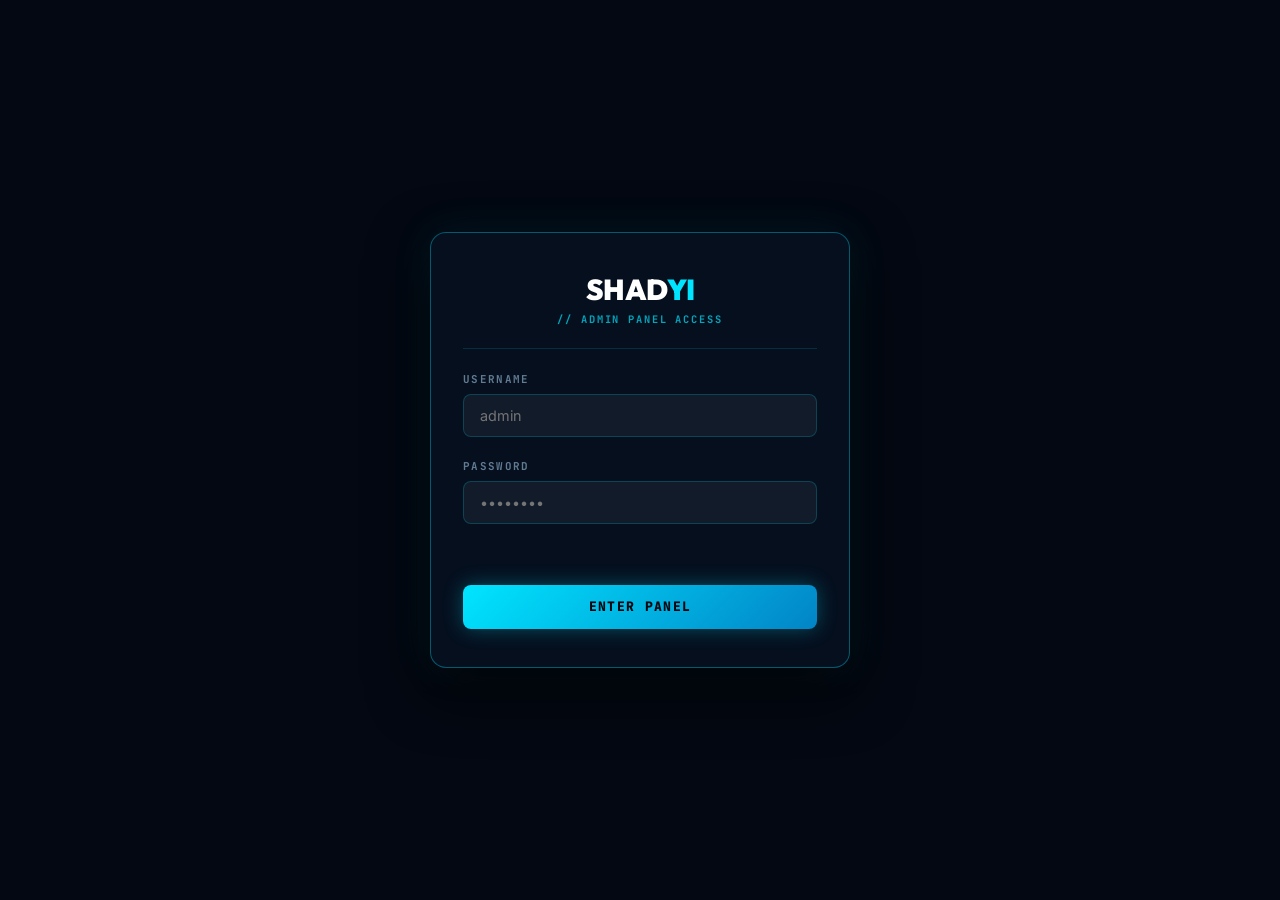
<file: admin.html>
<!DOCTYPE html>
<html lang="en" data-theme="cyan">
<head>
  <meta charset="UTF-8" />
  <meta name="viewport" content="width=device-width, initial-scale=1.0" />
  <title>SHADYI — Admin Panel</title>

  <!-- Google Fonts -->
  <link rel="preconnect" href="https://fonts.googleapis.com" />
  <link rel="preconnect" href="https://fonts.gstatic.com" crossorigin />
  <link href="https://fonts.googleapis.com/css2?family=Inter:wght@400;500;600;700&family=Outfit:wght@400;600;700;800;900&family=JetBrains+Mono:wght@400;600;700&display=swap" rel="stylesheet" />

  <!-- Main site styles (needed for base variables used by admin.css) -->
  <link rel="stylesheet" href="styles.css" />
  <!-- Admin panel styles -->
  <link rel="stylesheet" href="admin.css" />

  <style>
    /* ── Standalone Admin Page Wrapper ── */
    * { box-sizing: border-box; margin: 0; padding: 0; }

    body {
      background: #030812;
      color: #fff;
      font-family: 'Inter', sans-serif;
      min-height: 100vh;
      overflow-x: hidden;
    }

    /* Auth Gate Screen */
    #auth-gate {
      position: fixed;
      inset: 0;
      z-index: 10010;
      background: #030812;
      display: flex;
      align-items: center;
      justify-content: center;
      flex-direction: column;
      gap: 0;
      transition: opacity 0.4s ease;
    }

    #auth-gate.hidden {
      opacity: 0;
      pointer-events: none;
    }

    .auth-box {
      width: min(420px, 92vw);
      background: rgba(6, 16, 32, 0.95);
      border: 1px solid rgba(0, 229, 255, 0.35);
      border-radius: 16px;
      padding: 2.4rem 2rem;
      box-shadow: 0 20px 60px rgba(0,0,0,0.8), 0 0 40px rgba(0,229,255,0.1);
      display: flex;
      flex-direction: column;
      gap: 1.4rem;
    }

    .auth-logo {
      text-align: center;
      font-family: 'Outfit', sans-serif;
      font-weight: 900;
      font-size: 1.8rem;
      letter-spacing: -0.02em;
      color: #fff;
    }

    .auth-logo span {
      color: #00e5ff;
    }

    .auth-tag {
      display: block;
      text-align: center;
      font-family: 'JetBrains Mono', monospace;
      font-size: 0.65rem;
      font-weight: 700;
      letter-spacing: 0.18em;
      color: rgba(0, 229, 255, 0.7);
      margin-top: 0.3rem;
    }

    .auth-divider {
      height: 1px;
      background: rgba(0, 229, 255, 0.15);
    }

    .auth-field {
      display: flex;
      flex-direction: column;
      gap: 0.5rem;
    }

    .auth-field label {
      font-family: 'JetBrains Mono', monospace;
      font-size: 0.68rem;
      font-weight: 700;
      letter-spacing: 0.12em;
      color: rgba(160, 195, 225, 0.6);
      text-transform: uppercase;
    }

    .auth-field input {
      width: 100%;
      padding: 0.75rem 1rem;
      background: rgba(255,255,255,0.05);
      border: 1px solid rgba(0, 229, 255, 0.2);
      border-radius: 8px;
      color: #fff;
      font-family: 'Inter', sans-serif;
      font-size: 0.9rem;
      outline: none;
      transition: border-color 0.2s, box-shadow 0.2s;
    }

    .auth-field input:focus {
      border-color: rgba(0, 229, 255, 0.6);
      box-shadow: 0 0 0 3px rgba(0, 229, 255, 0.08);
    }

    .auth-btn {
      width: 100%;
      padding: 0.85rem;
      background: linear-gradient(135deg, #00e5ff 0%, #0284c7 100%);
      border: none;
      border-radius: 8px;
      color: #02060d;
      font-family: 'JetBrains Mono', monospace;
      font-size: 0.82rem;
      font-weight: 800;
      letter-spacing: 0.1em;
      cursor: pointer;
      transition: all 0.2s ease;
      box-shadow: 0 0 20px rgba(0, 229, 255, 0.3);
    }

    .auth-btn:hover {
      transform: translateY(-1px);
      box-shadow: 0 0 30px rgba(0, 229, 255, 0.5);
    }

    .auth-btn:active {
      transform: translateY(0);
    }

    .auth-msg {
      font-size: 0.82rem;
      text-align: center;
      min-height: 1.2em;
      font-family: 'JetBrains Mono', monospace;
      color: #ff4d64;
      letter-spacing: 0.04em;
    }

    .auth-msg.success {
      color: #10b981;
    }

    /* Loading spinner during Firebase check */
    #auth-loading {
      position: fixed;
      inset: 0;
      z-index: 10020;
      background: #030812;
      display: flex;
      align-items: center;
      justify-content: center;
      transition: opacity 0.4s ease;
    }

    #auth-loading.hidden {
      opacity: 0;
      pointer-events: none;
    }

    .spinner {
      width: 38px;
      height: 38px;
      border: 3px solid rgba(0, 229, 255, 0.15);
      border-top-color: #00e5ff;
      border-radius: 50%;
      animation: spin 0.75s linear infinite;
    }

    @keyframes spin { to { transform: rotate(360deg); } }

    /* Main admin page content */
    #admin-page {
      display: none;
      min-height: 100vh;
    }

    /* ── Top Navigation Bar ── */
    .adm-topbar {
      position: sticky;
      top: 0;
      z-index: 200;
      display: flex;
      align-items: center;
      justify-content: space-between;
      padding: 14px 28px;
      background: rgba(3, 8, 20, 0.95);
      backdrop-filter: blur(16px);
      -webkit-backdrop-filter: blur(16px);
      border-bottom: 1px solid rgba(0, 229, 255, 0.18);
      gap: 16px;
    }

    .adm-topbar-left {
      display: flex;
      align-items: center;
      gap: 14px;
    }

    .adm-topbar-logo {
      font-family: 'Outfit', sans-serif;
      font-weight: 900;
      font-size: 1.25rem;
      letter-spacing: -0.02em;
      color: #fff;
      text-decoration: none;
    }

    .adm-topbar-logo span {
      color: #00e5ff;
    }

    .adm-topbar-tag {
      font-family: 'JetBrains Mono', monospace;
      font-size: 0.62rem;
      font-weight: 700;
      letter-spacing: 0.14em;
      padding: 3px 9px;
      border-radius: 4px;
      background: rgba(0, 229, 255, 0.08);
      border: 1px solid rgba(0, 229, 255, 0.22);
      color: #00e5ff;
    }

    .adm-topbar-right {
      display: flex;
      align-items: center;
      gap: 10px;
    }

    .adm-user-email {
      font-family: 'JetBrains Mono', monospace;
      font-size: 0.72rem;
      color: rgba(210, 235, 255, 0.55);
    }

    .adm-btn-logout {
      display: inline-flex;
      align-items: center;
      gap: 6px;
      padding: 7px 14px;
      background: rgba(255, 51, 75, 0.1);
      border: 1px solid rgba(255, 51, 75, 0.3);
      border-radius: 999px;
      color: #ff9494;
      font-family: 'JetBrains Mono', monospace;
      font-size: 0.72rem;
      font-weight: 700;
      letter-spacing: 0.08em;
      cursor: pointer;
      transition: all 0.2s ease;
    }

    .adm-btn-logout:hover {
      background: rgba(255, 51, 75, 0.2);
      border-color: rgba(255, 51, 75, 0.6);
      color: #ff4d64;
    }

    /* ── Layout ── */
    .adm-layout {
      display: flex;
      min-height: calc(100vh - 61px);
    }

    /* ── Sidebar ── */
    .adm-sidebar {
      width: 230px;
      background: rgba(3, 9, 18, 0.98);
      border-right: 1px solid rgba(0, 229, 255, 0.12);
      padding: 16px 10px;
      display: flex;
      flex-direction: column;
      gap: 4px;
      flex-shrink: 0;
      position: sticky;
      top: 61px;
      height: calc(100vh - 61px);
      overflow-y: auto;
    }

    .adm-sidebar-label {
      font-family: 'JetBrains Mono', monospace;
      font-size: 0.58rem;
      font-weight: 700;
      letter-spacing: 0.16em;
      color: rgba(160, 195, 225, 0.35);
      text-transform: uppercase;
      padding: 10px 12px 4px;
    }

    .adm-nav-btn {
      display: flex;
      align-items: center;
      justify-content: space-between;
      gap: 10px;
      padding: 10px 13px;
      border-radius: 8px;
      background: transparent;
      border: 1px solid transparent;
      color: rgba(210, 235, 255, 0.65);
      font-family: 'Inter', sans-serif;
      font-size: 0.83rem;
      font-weight: 500;
      cursor: pointer;
      text-align: left;
      transition: all 0.2s ease;
      width: 100%;
    }

    .adm-nav-btn .nav-icon { font-size: 1rem; flex-shrink: 0; }

    .adm-nav-btn:hover {
      background: rgba(255, 255, 255, 0.04);
      color: #fff;
      border-color: rgba(255, 255, 255, 0.07);
    }

    .adm-nav-btn.active {
      background: rgba(0, 229, 255, 0.08);
      border-color: rgba(0, 229, 255, 0.25);
      color: #00e5ff;
      font-weight: 600;
    }

    .adm-nav-count {
      display: inline-flex;
      align-items: center;
      justify-content: center;
      min-width: 18px;
      height: 18px;
      padding: 0 5px;
      background: #ff334b;
      color: #fff;
      border-radius: 999px;
      font-size: 0.6rem;
      font-weight: 800;
      font-family: 'JetBrains Mono', monospace;
    }

    /* ── Main Content Area ── */
    .adm-main {
      flex: 1;
      padding: 28px 32px;
      overflow-y: auto;
      display: flex;
      flex-direction: column;
      gap: 28px;
    }

    /* ── Tab Panels ── */
    .adm-tab {
      display: none;
      flex-direction: column;
      gap: 24px;
      animation: fadeInUp 0.25s ease;
    }

    .adm-tab.active {
      display: flex;
    }

    @keyframes fadeInUp {
      from { opacity: 0; transform: translateY(10px); }
      to   { opacity: 1; transform: translateY(0); }
    }

    /* ── Section Header ── */
    .adm-section-title {
      font-family: 'Outfit', sans-serif;
      font-size: 1.35rem;
      font-weight: 800;
      color: #fff;
      display: flex;
      align-items: center;
      gap: 10px;
    }

    .adm-section-sub {
      font-size: 0.82rem;
      color: rgba(160, 195, 225, 0.5);
      margin-top: 2px;
    }

    /* ── Stats Row ── */
    .adm-stats-row {
      display: grid;
      grid-template-columns: repeat(auto-fit, minmax(170px, 1fr));
      gap: 14px;
    }

    .adm-stat {
      padding: 18px 20px;
      background: rgba(255, 255, 255, 0.03);
      border: 1px solid rgba(255, 255, 255, 0.07);
      border-radius: 12px;
      display: flex;
      flex-direction: column;
      gap: 4px;
      transition: border-color 0.2s;
    }

    .adm-stat:hover { border-color: rgba(0, 229, 255, 0.25); }

    .adm-stat-num {
      font-family: 'Outfit', sans-serif;
      font-size: 1.9rem;
      font-weight: 800;
      color: #00e5ff;
      line-height: 1;
    }

    .adm-stat-label {
      font-family: 'JetBrains Mono', monospace;
      font-size: 0.68rem;
      font-weight: 600;
      letter-spacing: 0.1em;
      color: rgba(160, 195, 225, 0.5);
      text-transform: uppercase;
    }

    /* ── Cards Grid ── */
    .adm-cards-grid {
      display: grid;
      grid-template-columns: repeat(auto-fill, minmax(220px, 1fr));
      gap: 14px;
    }

    .adm-card {
      padding: 20px;
      background: rgba(10, 24, 46, 0.6);
      border: 1px solid rgba(255, 255, 255, 0.08);
      border-radius: 12px;
      cursor: pointer;
      transition: all 0.2s ease;
    }

    .adm-card:hover {
      border-color: rgba(0, 229, 255, 0.35);
      background: rgba(0, 229, 255, 0.04);
      transform: translateY(-2px);
    }

    .adm-card-icon { font-size: 1.7rem; margin-bottom: 10px; }

    .adm-card h3 {
      font-family: 'Outfit', sans-serif;
      font-size: 0.95rem;
      font-weight: 700;
      color: #fff;
      margin-bottom: 4px;
    }

    .adm-card p {
      font-size: 0.78rem;
      color: rgba(160, 195, 225, 0.5);
      line-height: 1.5;
    }

    /* ── Form Styles ── */
    .adm-form-grid {
      display: grid;
      grid-template-columns: 1fr 1fr;
      gap: 14px;
    }

    .adm-form-grid.single { grid-template-columns: 1fr; }

    .adm-field {
      display: flex;
      flex-direction: column;
      gap: 6px;
    }

    .adm-field.span-2 { grid-column: span 2; }

    .adm-field label {
      font-family: 'JetBrains Mono', monospace;
      font-size: 0.65rem;
      font-weight: 700;
      letter-spacing: 0.12em;
      color: rgba(160, 195, 225, 0.55);
      text-transform: uppercase;
    }

    .adm-field input,
    .adm-field textarea,
    .adm-field select {
      width: 100%;
      padding: 0.7rem 0.9rem;
      background: rgba(255,255,255,0.04);
      border: 1px solid rgba(255,255,255,0.1);
      border-radius: 8px;
      color: #fff;
      font-family: 'Inter', sans-serif;
      font-size: 0.87rem;
      outline: none;
      transition: border-color 0.2s, box-shadow 0.2s;
      resize: vertical;
    }

    .adm-field input:focus,
    .adm-field textarea:focus,
    .adm-field select:focus {
      border-color: rgba(0, 229, 255, 0.5);
      box-shadow: 0 0 0 3px rgba(0, 229, 255, 0.07);
    }

    .adm-field select option { background: #061020; }

    /* ── Buttons ── */
    .adm-btn-row {
      display: flex;
      align-items: center;
      gap: 10px;
      flex-wrap: wrap;
    }

    .adm-btn {
      display: inline-flex;
      align-items: center;
      gap: 6px;
      padding: 9px 20px;
      border-radius: 8px;
      font-family: 'JetBrains Mono', monospace;
      font-size: 0.75rem;
      font-weight: 700;
      letter-spacing: 0.08em;
      cursor: pointer;
      transition: all 0.2s ease;
      border: 1px solid;
    }

    .adm-btn.primary {
      background: linear-gradient(135deg, #00e5ff 0%, #0284c7 100%);
      border-color: transparent;
      color: #02060d;
      box-shadow: 0 0 18px rgba(0, 229, 255, 0.3);
    }

    .adm-btn.primary:hover {
      transform: translateY(-1px);
      box-shadow: 0 0 26px rgba(0, 229, 255, 0.5);
    }

    .adm-btn.secondary {
      background: rgba(255,255,255,0.05);
      border-color: rgba(255,255,255,0.1);
      color: rgba(210, 235, 255, 0.8);
    }

    .adm-btn.secondary:hover {
      background: rgba(255,255,255,0.09);
      border-color: rgba(0, 229, 255, 0.3);
      color: #00e5ff;
    }

    .adm-btn.danger {
      background: rgba(255, 51, 75, 0.1);
      border-color: rgba(255, 51, 75, 0.3);
      color: #ff9494;
    }

    .adm-btn.danger:hover {
      background: rgba(255, 51, 75, 0.2);
      border-color: rgba(255, 51, 75, 0.6);
      color: #ff4d64;
    }

    /* ── Section Box ── */
    .adm-box {
      background: rgba(6, 16, 32, 0.6);
      border: 1px solid rgba(255, 255, 255, 0.08);
      border-radius: 14px;
      padding: 22px 24px;
      display: flex;
      flex-direction: column;
      gap: 18px;
    }

    .adm-box-title {
      font-family: 'JetBrains Mono', monospace;
      font-size: 0.72rem;
      font-weight: 700;
      letter-spacing: 0.14em;
      color: rgba(0, 229, 255, 0.7);
      text-transform: uppercase;
      padding-bottom: 12px;
      border-bottom: 1px solid rgba(255, 255, 255, 0.07);
    }

    /* ── Projects List ── */
    .adm-project-list {
      display: flex;
      flex-direction: column;
      gap: 10px;
    }

    .adm-project-item {
      display: flex;
      align-items: center;
      justify-content: space-between;
      padding: 13px 16px;
      background: rgba(5, 15, 30, 0.6);
      border: 1px solid rgba(255, 255, 255, 0.08);
      border-radius: 10px;
      gap: 14px;
      transition: all 0.2s ease;
    }

    .adm-project-item:hover {
      border-color: rgba(0, 229, 255, 0.25);
    }

    .adm-project-info { display: flex; align-items: center; gap: 14px; flex: 1; min-width: 0; }

    .adm-project-thumb {
      width: 54px;
      height: 40px;
      border-radius: 6px;
      background: #041424;
      border: 1px solid rgba(255,255,255,0.1);
      display: flex;
      align-items: center;
      justify-content: center;
      font-size: 0.6rem;
      font-weight: 700;
      color: #00e5ff;
      flex-shrink: 0;
      font-family: 'JetBrains Mono', monospace;
      overflow: hidden;
    }

    .adm-project-thumb img { width: 100%; height: 100%; object-fit: cover; }

    .adm-project-title {
      font-size: 0.9rem;
      font-weight: 700;
      color: #fff;
      white-space: nowrap;
      overflow: hidden;
      text-overflow: ellipsis;
    }

    .adm-project-cat {
      font-family: 'JetBrains Mono', monospace;
      font-size: 0.62rem;
      padding: 2px 7px;
      border-radius: 3px;
      background: rgba(0, 229, 255, 0.1);
      color: #00e5ff;
    }

    .adm-project-actions { display: flex; align-items: center; gap: 6px; flex-shrink: 0; }

    /* ── Messages ── */
    .adm-msg-item {
      padding: 14px 18px;
      background: rgba(6, 16, 32, 0.7);
      border: 1px solid rgba(255, 255, 255, 0.08);
      border-radius: 10px;
      cursor: pointer;
      transition: all 0.2s ease;
    }

    .adm-msg-item:hover { border-color: rgba(0, 229, 255, 0.3); }

    .adm-msg-item.unread {
      border-color: #00e5ff;
      background: rgba(0, 229, 255, 0.04);
      box-shadow: inset 3px 0 0 #00e5ff;
    }

    .adm-msg-row {
      display: flex;
      align-items: center;
      justify-content: space-between;
      margin-bottom: 6px;
    }

    .adm-msg-name { font-weight: 700; font-size: 0.9rem; color: #fff; }

    .adm-msg-date {
      font-family: 'JetBrains Mono', monospace;
      font-size: 0.68rem;
      color: rgba(160, 195, 225, 0.4);
    }

    .adm-msg-preview {
      font-size: 0.8rem;
      color: rgba(210, 235, 255, 0.6);
      line-height: 1.4;
      display: -webkit-box;
      -webkit-line-clamp: 2;
      -webkit-box-orient: vertical;
      overflow: hidden;
    }

    .adm-badge-new {
      font-family: 'JetBrains Mono', monospace;
      font-size: 0.58rem;
      padding: 1px 6px;
      border-radius: 999px;
      background: #ff334b;
      color: #fff;
      font-weight: 800;
      margin-left: 6px;
    }

    /* ── Theme Swatches ── */
    .adm-theme-row {
      display: flex;
      gap: 10px;
      flex-wrap: wrap;
    }

    .adm-theme-swatch {
      display: flex;
      flex-direction: column;
      align-items: center;
      gap: 6px;
      cursor: pointer;
    }

    .adm-swatch-dot {
      width: 32px;
      height: 32px;
      border-radius: 50%;
      border: 2px solid rgba(255,255,255,0.1);
      transition: all 0.2s;
    }

    .adm-theme-swatch.active .adm-swatch-dot,
    .adm-theme-swatch:hover .adm-swatch-dot {
      border-color: #fff;
      transform: scale(1.15);
      box-shadow: 0 0 12px currentColor;
    }

    .adm-swatch-label {
      font-family: 'JetBrains Mono', monospace;
      font-size: 0.6rem;
      font-weight: 600;
      letter-spacing: 0.1em;
      color: rgba(160, 195, 225, 0.5);
    }

    /* ── Toast ── */
    #adm-toasts {
      position: fixed;
      top: 24px;
      right: 24px;
      z-index: 10050;
      display: flex;
      flex-direction: column;
      gap: 10px;
      pointer-events: none;
    }

    .adm-toast {
      pointer-events: auto;
      display: flex;
      align-items: center;
      gap: 10px;
      padding: 12px 18px;
      background: rgba(4, 14, 28, 0.97);
      backdrop-filter: blur(12px);
      border: 1px solid rgba(0, 229, 255, 0.3);
      border-radius: 10px;
      box-shadow: 0 10px 30px rgba(0,0,0,0.6), 0 0 20px rgba(0,229,255,0.2);
      color: #fff;
      font-size: 0.84rem;
      animation: toastIn 0.3s cubic-bezier(0.16, 1, 0.3, 1);
      max-width: 340px;
    }

    .adm-toast.success { border-color: #10b981; box-shadow: 0 10px 30px rgba(0,0,0,0.6), 0 0 20px rgba(16,185,129,0.25); }
    .adm-toast.error   { border-color: #ff334b; box-shadow: 0 10px 30px rgba(0,0,0,0.6), 0 0 20px rgba(255,51,75,0.25); }

    @keyframes toastIn {
      from { opacity: 0; transform: translateX(30px); }
      to   { opacity: 1; transform: translateX(0); }
    }

    /* ── Toggle Switch ── */
    .adm-toggle-row {
      display: flex;
      align-items: center;
      justify-content: space-between;
      padding: 12px 0;
      border-bottom: 1px solid rgba(255,255,255,0.05);
    }

    .adm-toggle-row:last-child { border-bottom: none; }

    .adm-toggle-info h4 {
      font-size: 0.88rem;
      font-weight: 600;
      color: #fff;
      margin-bottom: 2px;
    }

    .adm-toggle-info p {
      font-size: 0.75rem;
      color: rgba(160, 195, 225, 0.5);
    }

    .adm-toggle {
      position: relative;
      width: 40px;
      height: 22px;
      flex-shrink: 0;
    }

    .adm-toggle input { opacity: 0; width: 0; height: 0; }

    .adm-toggle-track {
      position: absolute;
      inset: 0;
      border-radius: 999px;
      background: rgba(255,255,255,0.1);
      border: 1px solid rgba(255,255,255,0.1);
      cursor: pointer;
      transition: all 0.25s;
    }

    .adm-toggle-track::after {
      content: '';
      position: absolute;
      top: 2px;
      left: 2px;
      width: 16px;
      height: 16px;
      border-radius: 50%;
      background: rgba(255,255,255,0.4);
      transition: all 0.25s;
    }

    .adm-toggle input:checked + .adm-toggle-track {
      background: rgba(0, 229, 255, 0.2);
      border-color: #00e5ff;
      box-shadow: 0 0 10px rgba(0,229,255,0.3);
    }

    .adm-toggle input:checked + .adm-toggle-track::after {
      left: calc(100% - 18px);
      background: #00e5ff;
    }

    /* ── Responsive ── */
    @media (max-width: 768px) {
      .adm-sidebar { width: 60px; padding: 8px 4px; }
      .adm-sidebar-label,
      .adm-nav-btn span:not(.adm-nav-count) { display: none; }
      .adm-nav-btn { justify-content: center; padding: 10px; }
      .adm-main { padding: 18px 16px; }
      .adm-form-grid { grid-template-columns: 1fr; }
      .adm-field.span-2 { grid-column: span 1; }
      .adm-topbar { padding: 12px 16px; }
      .adm-user-email { display: none; }
    }
  </style>
</head>
<body>

<!-- ══════════════════════════════════════
     LOADING SPINNER (while checking auth)
     ══════════════════════════════════════ -->
<div id="auth-loading">
  <div class="spinner"></div>
</div>

<!-- ══════════════════════════════════════
     AUTH GATE (login form)
     ══════════════════════════════════════ -->
<div id="auth-gate" class="hidden">
  <div class="auth-box">
    <div>
      <div class="auth-logo">SHAD<span>YI</span></div>
      <span class="auth-tag">// ADMIN PANEL ACCESS</span>
    </div>
    <div class="auth-divider"></div>
    <div class="auth-field">
      <label>Username</label>
      <input type="text" id="gate-user" placeholder="admin" autocomplete="username" />
    </div>
    <div class="auth-field">
      <label>Password</label>
      <input type="password" id="gate-pass" placeholder="••••••••" autocomplete="current-password" />
    </div>
    <div class="auth-msg" id="gate-msg"></div>
    <button class="auth-btn" id="gate-submit">ENTER PANEL</button>
  </div>
</div>

<!-- ══════════════════════════════════════
     MAIN ADMIN PAGE
     ══════════════════════════════════════ -->
<div id="admin-page">

  <!-- Toast container -->
  <div id="adm-toasts"></div>

  <!-- Top Bar -->
  <header class="adm-topbar">
    <div class="adm-topbar-left">
      <a href="index.html" class="adm-topbar-logo">SHAD<span>YI</span></a>
      <span class="adm-topbar-tag">ADMIN</span>
    </div>
    <div class="adm-topbar-right">
      <span class="adm-user-email" id="adm-logged-user"></span>
      <button class="adm-btn-logout" id="adm-logout">⏻ LOGOUT</button>
    </div>
  </header>

  <div class="adm-layout">

    <!-- Sidebar -->
    <aside class="adm-sidebar">
      <span class="adm-sidebar-label">Main</span>
      <button class="adm-nav-btn active" data-tab="dashboard">
        <span>🏠 Dashboard</span>
      </button>
      <button class="adm-nav-btn" data-tab="projects">
        <span>🎬 Projects</span>
      </button>
      <button class="adm-nav-btn" data-tab="inbox">
        <span>💬 Messages</span>
        <span class="adm-nav-count" id="inbox-count" style="display:none">0</span>
      </button>

      <span class="adm-sidebar-label">Content</span>
      <button class="adm-nav-btn" data-tab="hero">
        <span>⚡ Hero</span>
      </button>
      <button class="adm-nav-btn" data-tab="about">
        <span>👤 About</span>
      </button>
      <button class="adm-nav-btn" data-tab="contact">
        <span>📮 Contact</span>
      </button>

      <span class="adm-sidebar-label">System</span>
      <button class="adm-nav-btn" data-tab="design">
        <span>🎨 Design</span>
      </button>
      <button class="adm-nav-btn" data-tab="settings">
        <span>⚙️ Settings</span>
      </button>
    </aside>

    <!-- Main Content -->
    <main class="adm-main">

      <!-- ── DASHBOARD ── -->
      <section class="adm-tab active" id="tab-dashboard">
        <div>
          <div class="adm-section-title">🏠 Dashboard</div>
          <div class="adm-section-sub">Welcome back. Here's your portfolio at a glance.</div>
        </div>

        <div class="adm-stats-row" id="dash-stats">
          <div class="adm-stat">
            <div class="adm-stat-num" id="stat-projects">6</div>
            <div class="adm-stat-label">Projects</div>
          </div>
          <div class="adm-stat">
            <div class="adm-stat-num" id="stat-messages">0</div>
            <div class="adm-stat-label">Messages</div>
          </div>
          <div class="adm-stat">
            <div class="adm-stat-num" id="stat-unread">0</div>
            <div class="adm-stat-label">Unread</div>
          </div>
        </div>

        <div class="adm-cards-grid">
          <div class="adm-card" onclick="switchTab('projects')">
            <div class="adm-card-icon">🎬</div>
            <h3>Projects</h3>
            <p>Add, edit or remove portfolio projects and reels.</p>
          </div>
          <div class="adm-card" onclick="switchTab('inbox')">
            <div class="adm-card-icon">💬</div>
            <h3>Messages</h3>
            <p>View contact form submissions from clients.</p>
          </div>
          <div class="adm-card" onclick="switchTab('design')">
            <div class="adm-card-icon">🎨</div>
            <h3>Design</h3>
            <p>Change theme colors and visual settings.</p>
          </div>
          <div class="adm-card" onclick="switchTab('hero')">
            <div class="adm-card-icon">⚡</div>
            <h3>Hero Section</h3>
            <p>Update headline, badge, CTAs and HUD text.</p>
          </div>
          <div class="adm-card" onclick="switchTab('about')">
            <div class="adm-card-icon">👤</div>
            <h3>About</h3>
            <p>Edit bio, highlights and skill descriptions.</p>
          </div>
          <div class="adm-card" onclick="switchTab('settings')">
            <div class="adm-card-icon">⚙️</div>
            <h3>Settings</h3>
            <p>Manage credentials, backup and restore data.</p>
          </div>
        </div>
      </section>

      <!-- ── PROJECTS ── -->
      <section class="adm-tab" id="tab-projects">
        <div>
          <div class="adm-section-title">🎬 Projects</div>
          <div class="adm-section-sub">Manage your portfolio projects. Changes apply live.</div>
        </div>
        <div class="adm-btn-row">
          <button class="adm-btn primary" id="btn-add-project">＋ Add Project</button>
        </div>
        <div class="adm-project-list" id="projects-list">
          <!-- Rendered by JS -->
        </div>
      </section>

      <!-- ── INBOX ── -->
      <section class="adm-tab" id="tab-inbox">
        <div>
          <div class="adm-section-title">💬 Messages</div>
          <div class="adm-section-sub">Contact form submissions from visitors.</div>
        </div>
        <div class="adm-stats-row" style="grid-template-columns:repeat(3,1fr);max-width:460px">
          <div class="adm-stat">
            <div class="adm-stat-num" id="inbox-total">0</div>
            <div class="adm-stat-label">Total</div>
          </div>
          <div class="adm-stat">
            <div class="adm-stat-num" id="inbox-unread">0</div>
            <div class="adm-stat-label">Unread</div>
          </div>
          <div class="adm-stat">
            <div class="adm-stat-num" id="inbox-read">0</div>
            <div class="adm-stat-label">Read</div>
          </div>
        </div>
        <div style="display:flex;gap:8px;flex-wrap:wrap">
          <button class="adm-btn secondary" id="btn-mark-all-read">✓ Mark All Read</button>
          <button class="adm-btn danger"    id="btn-clear-inbox">🗑 Clear All</button>
        </div>
        <div id="inbox-list" style="display:flex;flex-direction:column;gap:10px">
          <!-- Rendered by JS -->
        </div>
      </section>

      <!-- ── HERO ── -->
      <section class="adm-tab" id="tab-hero">
        <div>
          <div class="adm-section-title">⚡ Hero Section</div>
          <div class="adm-section-sub">Edit the homepage hero content. Changes apply live on save.</div>
        </div>
        <div class="adm-box">
          <div class="adm-box-title">// Hero Content</div>
          <div class="adm-form-grid">
            <div class="adm-field">
              <label>Badge Text</label>
              <input type="text" id="hero-badge" placeholder="VIDEO EDITOR & MOTION DESIGNER" />
            </div>
            <div class="adm-field">
              <label>Title / Name</label>
              <input type="text" id="hero-title" placeholder="shadyi" />
            </div>
            <div class="adm-field span-2">
              <label>Subtitle</label>
              <textarea id="hero-subtitle" rows="2" placeholder="Crafting high-retention edits..."></textarea>
            </div>
            <div class="adm-field">
              <label>CTA Primary Text</label>
              <input type="text" id="hero-cta1-text" placeholder="EXPLORE WORK" />
            </div>
            <div class="adm-field">
              <label>CTA Primary Link</label>
              <input type="text" id="hero-cta1-link" placeholder="#projects" />
            </div>
            <div class="adm-field">
              <label>CTA Secondary Text</label>
              <input type="text" id="hero-cta2-text" placeholder="START A PROJECT" />
            </div>
            <div class="adm-field">
              <label>CTA Secondary Link</label>
              <input type="text" id="hero-cta2-link" placeholder="#contact" />
            </div>
            <div class="adm-field">
              <label>HUD Status</label>
              <input type="text" id="hero-hud-status" />
            </div>
            <div class="adm-field">
              <label>HUD Callout 1</label>
              <input type="text" id="hero-hud1" />
            </div>
            <div class="adm-field">
              <label>HUD Callout 2</label>
              <input type="text" id="hero-hud2" />
            </div>
            <div class="adm-field">
              <label>Scroll Hint</label>
              <input type="text" id="hero-scroll" placeholder="SCROLL TO EXPERIENCE" />
            </div>
          </div>
          <div class="adm-btn-row">
            <button class="adm-btn primary" id="btn-save-hero">💾 Save Hero</button>
          </div>
        </div>
      </section>

      <!-- ── ABOUT ── -->
      <section class="adm-tab" id="tab-about">
        <div>
          <div class="adm-section-title">👤 About</div>
          <div class="adm-section-sub">Edit your bio and highlights.</div>
        </div>
        <div class="adm-box">
          <div class="adm-box-title">// Bio</div>
          <div class="adm-form-grid single">
            <div class="adm-field">
              <label>Section Tag</label>
              <input type="text" id="about-tag" />
            </div>
            <div class="adm-field">
              <label>Title</label>
              <input type="text" id="about-title" />
            </div>
            <div class="adm-field">
              <label>Lead Paragraph</label>
              <textarea id="about-lead" rows="3"></textarea>
            </div>
            <div class="adm-field">
              <label>Body Paragraph</label>
              <textarea id="about-body" rows="3"></textarea>
            </div>
          </div>
          <div class="adm-btn-row">
            <button class="adm-btn primary" id="btn-save-about">💾 Save About</button>
          </div>
        </div>
      </section>

      <!-- ── CONTACT ── -->
      <section class="adm-tab" id="tab-contact">
        <div>
          <div class="adm-section-title">📮 Contact</div>
          <div class="adm-section-sub">Update contact section text and your email.</div>
        </div>
        <div class="adm-box">
          <div class="adm-box-title">// Contact Settings</div>
          <div class="adm-form-grid">
            <div class="adm-field">
              <label>Section Tag</label>
              <input type="text" id="contact-tag" />
            </div>
            <div class="adm-field">
              <label>Title</label>
              <input type="text" id="contact-title" />
            </div>
            <div class="adm-field">
              <label>Owner Email</label>
              <input type="email" id="contact-email" placeholder="you@example.com" />
            </div>
            <div class="adm-field">
              <label>Button Text</label>
              <input type="text" id="contact-btn" />
            </div>
          </div>
          <div class="adm-btn-row">
            <button class="adm-btn primary" id="btn-save-contact">💾 Save Contact</button>
          </div>
        </div>
      </section>

      <!-- ── DESIGN ── -->
      <section class="adm-tab" id="tab-design">
        <div>
          <div class="adm-section-title">🎨 Design</div>
          <div class="adm-section-sub">Switch themes and control visual effects.</div>
        </div>
        <div class="adm-box">
          <div class="adm-box-title">// Theme</div>
          <div class="adm-theme-row" id="theme-swatches">
            <div class="adm-theme-swatch" data-theme="cyan">
              <div class="adm-swatch-dot" style="background:#00e5ff;color:#00e5ff"></div>
              <span class="adm-swatch-label">CYAN</span>
            </div>
            <div class="adm-theme-swatch" data-theme="purple">
              <div class="adm-swatch-dot" style="background:#a855f7;color:#a855f7"></div>
              <span class="adm-swatch-label">PURPLE</span>
            </div>
            <div class="adm-theme-swatch" data-theme="emerald">
              <div class="adm-swatch-dot" style="background:#10b981;color:#10b981"></div>
              <span class="adm-swatch-label">EMERALD</span>
            </div>
            <div class="adm-theme-swatch" data-theme="gold">
              <div class="adm-swatch-dot" style="background:#f59e0b;color:#f59e0b"></div>
              <span class="adm-swatch-label">GOLD</span>
            </div>
            <div class="adm-theme-swatch" data-theme="crimson">
              <div class="adm-swatch-dot" style="background:#ff334b;color:#ff334b"></div>
              <span class="adm-swatch-label">CRIMSON</span>
            </div>
          </div>
        </div>
        <div class="adm-box">
          <div class="adm-box-title">// Visual Effects</div>
          <div class="adm-toggle-row">
            <div class="adm-toggle-info">
              <h4>Particle Effects</h4>
              <p>Enable floating particle/ember animations</p>
            </div>
            <label class="adm-toggle">
              <input type="checkbox" id="toggle-particles" checked />
              <span class="adm-toggle-track"></span>
            </label>
          </div>
          <div class="adm-toggle-row">
            <div class="adm-toggle-info">
              <h4>Streak Effects</h4>
              <p>Enable light streak visual overlay</p>
            </div>
            <label class="adm-toggle">
              <input type="checkbox" id="toggle-streaks" checked />
              <span class="adm-toggle-track"></span>
            </label>
          </div>
          <div class="adm-btn-row" style="margin-top:4px">
            <button class="adm-btn primary" id="btn-save-design">💾 Save Design</button>
          </div>
        </div>
      </section>

      <!-- ── SETTINGS ── -->
      <section class="adm-tab" id="tab-settings">
        <div>
          <div class="adm-section-title">⚙️ Settings</div>
          <div class="adm-section-sub">Admin credentials, backup and system tools.</div>
        </div>
        <div class="adm-box">
          <div class="adm-box-title">// Change Credentials</div>
          <div class="adm-form-grid">
            <div class="adm-field">
              <label>New Username</label>
              <input type="text" id="new-username" placeholder="admin" autocomplete="off" />
            </div>
            <div class="adm-field">
              <label>New Password</label>
              <input type="password" id="new-password" placeholder="New password" autocomplete="new-password" />
            </div>
            <div class="adm-field">
              <label>Confirm Password</label>
              <input type="password" id="confirm-password" placeholder="Repeat password" autocomplete="new-password" />
            </div>
          </div>
          <div class="adm-btn-row">
            <button class="adm-btn primary" id="btn-save-creds">🔑 Update Credentials</button>
          </div>
        </div>
        <div class="adm-box">
          <div class="adm-box-title">// Site Metadata</div>
          <div class="adm-form-grid single">
            <div class="adm-field">
              <label>Page Title</label>
              <input type="text" id="meta-title" placeholder="SHADYI Portfolio" />
            </div>
            <div class="adm-field">
              <label>Meta Description</label>
              <textarea id="meta-desc" rows="2"></textarea>
            </div>
          </div>
          <div class="adm-btn-row">
            <button class="adm-btn primary" id="btn-save-meta">💾 Save Metadata</button>
          </div>
        </div>
        <div class="adm-box">
          <div class="adm-box-title">// Backup & Restore</div>
          <div class="adm-btn-row">
            <button class="adm-btn secondary" id="btn-export">⬇ Export Backup</button>
            <label class="adm-btn secondary" style="cursor:pointer">
              ⬆ Import Backup
              <input type="file" accept=".json" id="btn-import" style="display:none" />
            </label>
            <button class="adm-btn danger" id="btn-reset">↺ Reset to Defaults</button>
          </div>
        </div>
      </section>

    </main>
  </div><!-- /adm-layout -->
</div><!-- /admin-page -->

<!-- ══════════════════════════════════════
     PROJECT EDIT MODAL
     ══════════════════════════════════════ -->
<div id="project-modal" style="
  position:fixed;inset:0;z-index:10020;
  background:rgba(1,4,10,0.88);backdrop-filter:blur(10px);
  display:none;align-items:center;justify-content:center;padding:16px;">
  <div style="
    width:min(640px,100%);max-height:90vh;
    background:rgba(14,32,60,0.98);
    border:1px solid rgba(0,229,255,0.4);
    border-radius:16px;
    box-shadow:0 25px 70px rgba(0,0,0,0.85),0 0 50px rgba(0,229,255,0.1);
    display:flex;flex-direction:column;overflow:hidden;">
    <div style="display:flex;align-items:center;justify-content:space-between;padding:16px 20px;border-bottom:1px solid rgba(255,255,255,0.08)">
      <span style="font-family:'Outfit',sans-serif;font-size:1.1rem;font-weight:800;color:#fff" id="proj-modal-title">Edit Project</span>
      <button onclick="closeProjectModal()" style="background:rgba(255,255,255,0.07);border:1px solid rgba(255,255,255,0.12);color:#fff;width:32px;height:32px;border-radius:50%;cursor:pointer;font-size:1rem;display:flex;align-items:center;justify-content:center;transition:all 0.2s" onmouseover="this.style.background='#ff334b'" onmouseout="this.style.background='rgba(255,255,255,0.07)'">✕</button>
    </div>
    <div style="padding:20px;overflow-y:auto;display:flex;flex-direction:column;gap:14px">
      <input type="hidden" id="proj-edit-id" />
      <div class="adm-form-grid">
        <div class="adm-field">
          <label>Title</label>
          <input type="text" id="proj-edit-title" />
        </div>
        <div class="adm-field">
          <label>Category</label>
          <input type="text" id="proj-edit-category" />
        </div>
        <div class="adm-field">
          <label>Views</label>
          <input type="text" id="proj-edit-views" placeholder="1.4M Views" />
        </div>
        <div class="adm-field">
          <label>Chip Text</label>
          <input type="text" id="proj-edit-chip" placeholder="TECH DOCU" />
        </div>
        <div class="adm-field">
          <label>Video URL</label>
          <input type="url" id="proj-edit-video" placeholder="https://youtube.com/..." />
        </div>
        <div class="adm-field">
          <label>CTA Text</label>
          <input type="text" id="proj-edit-cta" placeholder="REQUEST THIS STYLE" />
        </div>
        <div class="adm-field span-2">
          <label>Thumbnail Image URL (optional)</label>
          <input type="url" id="proj-edit-image" placeholder="https://..." />
        </div>
        <div class="adm-field span-2">
          <label>Description</label>
          <textarea id="proj-edit-desc" rows="3"></textarea>
        </div>
      </div>
    </div>
    <div style="display:flex;align-items:center;justify-content:flex-end;gap:10px;padding:14px 20px;border-top:1px solid rgba(255,255,255,0.08);background:rgba(3,8,16,0.6)">
      <button class="adm-btn secondary" onclick="closeProjectModal()">Cancel</button>
      <button class="adm-btn primary" onclick="saveProject()">💾 Save Project</button>
    </div>
  </div>
</div>

<!-- admin.js (the full CMS controller) -->
<script src="admin.js"></script>

<script>
  // ═══════════════════════════════════════════════════════
  //  ADMIN PAGE CONTROLLER
  //  Bridges the standalone admin.html with admin.js's
  //  ShadyiAdmin (SiteStore, AdminAuth, SiteRenderer, AdminUI)
  // ═══════════════════════════════════════════════════════

  /* ── Helper: show toast ── */
  function showToast(msg, type = 'info') {
    const container = document.getElementById('adm-toasts');
    const t = document.createElement('div');
    t.className = `adm-toast ${type}`;
    t.innerHTML = `<span>${type === 'success' ? '✓' : type === 'error' ? '✕' : 'ℹ'}</span> ${msg}`;
    container.appendChild(t);
    setTimeout(() => { t.style.opacity = '0'; t.style.transform = 'translateX(30px)'; setTimeout(() => t.remove(), 300); }, 3000);
  }

  /* ── Tab switching ── */
  function switchTab(name) {
    document.querySelectorAll('.adm-tab').forEach(t => t.classList.remove('active'));
    document.querySelectorAll('.adm-nav-btn').forEach(b => b.classList.remove('active'));
    const tab = document.getElementById('tab-' + name);
    const btn = document.querySelector(`.adm-nav-btn[data-tab="${name}"]`);
    if (tab) tab.classList.add('active');
    if (btn) btn.classList.add('active');
    if (name === 'projects') renderProjectsList();
    if (name === 'inbox')    renderInbox();
    if (name === 'hero')     loadHeroForm();
    if (name === 'about')    loadAboutForm();
    if (name === 'contact')  loadContactForm();
    if (name === 'settings') loadSettingsForm();
    if (name === 'design')   loadDesignForm();
  }

  document.querySelectorAll('.adm-nav-btn[data-tab]').forEach(btn => {
    btn.addEventListener('click', () => switchTab(btn.dataset.tab));
  });

  /* ── Auth ── */
  function checkAuth() {
    const loading = document.getElementById('auth-loading');
    const gate    = document.getElementById('auth-gate');
    const page    = document.getElementById('admin-page');

    // Give admin.js a moment to load, then check
    setTimeout(() => {
      const SA = window.ShadyiAdmin;
      if (SA && SA.AdminAuth.isLoggedIn()) {
        const creds = SA.AdminAuth.getCredentials();
        document.getElementById('adm-logged-user').textContent = creds.username;
        loading.classList.add('hidden');
        page.style.display = 'block';
        initPage();
      } else {
        loading.classList.add('hidden');
        gate.classList.remove('hidden');
      }
    }, 300);
  }

  /* ── Login form ── */
  document.getElementById('gate-submit').addEventListener('click', () => {
    const user = document.getElementById('gate-user').value.trim();
    const pass = document.getElementById('gate-pass').value;
    const msg  = document.getElementById('gate-msg');
    const SA   = window.ShadyiAdmin;

    if (!user || !pass) { msg.textContent = 'Please enter credentials.'; return; }

    const result = SA.AdminAuth.login(user, pass);
    if (result.success) {
      msg.className = 'auth-msg success';
      msg.textContent = '✓ Access granted. Opening panel...';
      setTimeout(() => {
        document.getElementById('auth-gate').classList.add('hidden');
        document.getElementById('adm-logged-user').textContent = user;
        document.getElementById('admin-page').style.display = 'block';
        initPage();
      }, 500);
    } else {
      msg.className = 'auth-msg';
      msg.textContent = result.message || 'Invalid credentials.';
    }
  });

  document.getElementById('gate-pass').addEventListener('keydown', (e) => {
    if (e.key === 'Enter') document.getElementById('gate-submit').click();
  });

  /* ── Logout ── */
  document.getElementById('adm-logout').addEventListener('click', () => {
    window.ShadyiAdmin.AdminAuth.logout();
    document.getElementById('admin-page').style.display = 'none';
    document.getElementById('auth-gate').classList.remove('hidden');
    document.getElementById('gate-msg').textContent = '';
    document.getElementById('gate-pass').value = '';
    showToast('Logged out successfully.', 'info');
  });

  /* ── Init page ── */
  function initPage() {
    updateStats();
    updateInboxBadge();
    loadDesignForm();
  }

  /* ── Stats ── */
  function updateStats() {
    const SA = window.ShadyiAdmin;
    const data  = SA.SiteStore.getData();
    const inbox = SA.SiteStore.getInbox();
    const unread = inbox.filter(m => !m.read).length;

    document.getElementById('stat-projects').textContent = (data.projects || []).length;
    document.getElementById('stat-messages').textContent = inbox.length;
    document.getElementById('stat-unread').textContent   = unread;
    document.getElementById('inbox-total').textContent   = inbox.length;
    document.getElementById('inbox-unread').textContent  = unread;
    document.getElementById('inbox-read').textContent    = inbox.length - unread;
  }

  /* ── Inbox badge ── */
  function updateInboxBadge() {
    const SA = window.ShadyiAdmin;
    const unread = SA.SiteStore.getInbox().filter(m => !m.read).length;
    const badge = document.getElementById('inbox-count');
    if (unread > 0) { badge.textContent = unread; badge.style.display = 'inline-flex'; }
    else            { badge.style.display = 'none'; }
  }

  /* ── Projects List ── */
  function renderProjectsList() {
    const SA = window.ShadyiAdmin;
    const projects = SA.SiteStore.getData().projects || [];
    const list = document.getElementById('projects-list');
    list.innerHTML = '';

    if (!projects.length) {
      list.innerHTML = '<p style="color:rgba(160,195,225,0.4);font-size:0.85rem;padding:20px 0">No projects yet. Click "Add Project" to get started.</p>';
      return;
    }

    projects.forEach((p, i) => {
      const item = document.createElement('div');
      item.className = 'adm-project-item';
      item.innerHTML = `
        <div class="adm-project-info">
          <div class="adm-project-thumb">
            ${p.customImage ? `<img src="${p.customImage}" alt="${p.title}" />` : (p.chipText || 'VID')}
          </div>
          <div>
            <div class="adm-project-title">${p.title}</div>
            <div style="margin-top:4px"><span class="adm-project-cat">${p.category}</span>
              <span style="font-family:'JetBrains Mono',monospace;font-size:0.65rem;color:rgba(160,195,225,0.4);margin-left:8px">${p.views || ''}</span>
            </div>
          </div>
        </div>
        <div class="adm-project-actions">
          <button class="adm-btn secondary" onclick="openProjectModal(${i})" style="padding:6px 12px;font-size:0.7rem">✏ Edit</button>
          <button class="adm-btn danger"    onclick="deleteProject(${i})"    style="padding:6px 12px;font-size:0.7rem">🗑</button>
        </div>
      `;
      list.appendChild(item);
    });
  }

  /* ── Project Modal ── */
  let editingProjectIndex = null;

  function openProjectModal(idx) {
    const SA = window.ShadyiAdmin;
    const modal = document.getElementById('project-modal');
    editingProjectIndex = idx;

    if (idx === null || idx === undefined) {
      // New project
      document.getElementById('proj-modal-title').textContent = 'Add Project';
      ['proj-edit-id','proj-edit-title','proj-edit-category','proj-edit-views',
       'proj-edit-chip','proj-edit-video','proj-edit-cta','proj-edit-image','proj-edit-desc']
        .forEach(id => { const el = document.getElementById(id); if(el) el.value = ''; });
    } else {
      const p = SA.SiteStore.getData().projects[idx];
      document.getElementById('proj-modal-title').textContent = 'Edit Project';
      document.getElementById('proj-edit-id').value       = p.id || '';
      document.getElementById('proj-edit-title').value    = p.title || '';
      document.getElementById('proj-edit-category').value = p.category || '';
      document.getElementById('proj-edit-views').value    = p.views || '';
      document.getElementById('proj-edit-chip').value     = p.chipText || '';
      document.getElementById('proj-edit-video').value    = p.videoUrl || '';
      document.getElementById('proj-edit-cta').value      = p.ctaText || '';
      document.getElementById('proj-edit-image').value    = p.customImage || '';
      document.getElementById('proj-edit-desc').value     = p.description || '';
    }
    modal.style.display = 'flex';
  }

  document.getElementById('btn-add-project').addEventListener('click', () => openProjectModal(null));

  function closeProjectModal() {
    document.getElementById('project-modal').style.display = 'none';
    editingProjectIndex = null;
  }

  function saveProject() {
    const SA   = window.ShadyiAdmin;
    const data = SA.SiteStore.getData();
    const projects = data.projects || [];

    const proj = {
      id:          document.getElementById('proj-edit-id').value    || 'proj_' + Date.now(),
      title:       document.getElementById('proj-edit-title').value,
      category:    document.getElementById('proj-edit-category').value,
      views:       document.getElementById('proj-edit-views').value,
      chipText:    document.getElementById('proj-edit-chip').value,
      videoUrl:    document.getElementById('proj-edit-video').value,
      ctaText:     document.getElementById('proj-edit-cta').value,
      customImage: document.getElementById('proj-edit-image').value,
      description: document.getElementById('proj-edit-desc').value,
      thumbClass:  'thumb-cloud',
      ctaLink:     '#contact',
      overlayCat:  document.getElementById('proj-edit-category').value,
      overlayName: document.getElementById('proj-edit-title').value,
      headline:    document.getElementById('proj-edit-title').value,
      sub:         document.getElementById('proj-edit-views').value,
      meta:        ''
    };

    if (editingProjectIndex !== null) {
      projects[editingProjectIndex] = { ...projects[editingProjectIndex], ...proj };
    } else {
      projects.push(proj);
    }
    data.projects = projects;
    SA.SiteStore.saveData(data);
    closeProjectModal();
    renderProjectsList();
    updateStats();
    showToast('Project saved successfully!', 'success');
  }

  function deleteProject(idx) {
    if (!confirm('Delete this project?')) return;
    const SA   = window.ShadyiAdmin;
    const data = SA.SiteStore.getData();
    data.projects.splice(idx, 1);
    SA.SiteStore.saveData(data);
    renderProjectsList();
    updateStats();
    showToast('Project deleted.', 'info');
  }

  /* ── Inbox ── */
  function renderInbox() {
    const SA = window.ShadyiAdmin;
    const inbox = SA.SiteStore.getInbox();
    const list  = document.getElementById('inbox-list');
    list.innerHTML = '';
    updateStats();
    updateInboxBadge();

    if (!inbox.length) {
      list.innerHTML = '<p style="color:rgba(160,195,225,0.4);font-size:0.85rem;padding:20px 0">No messages yet.</p>';
      return;
    }

    inbox.forEach((m, i) => {
      const item = document.createElement('div');
      item.className = `adm-msg-item ${m.read ? '' : 'unread'}`;
      item.innerHTML = `
        <div class="adm-msg-row">
          <span class="adm-msg-name">${m.name}${!m.read ? '<span class="adm-badge-new">NEW</span>' : ''}</span>
          <span class="adm-msg-date">${m.date}</span>
        </div>
        <div style="font-size:0.75rem;color:rgba(0,229,255,0.6);margin-bottom:4px">${m.email}</div>
        <div class="adm-msg-preview">${m.message}</div>
        <div style="display:flex;gap:8px;margin-top:10px">
          ${!m.read ? `<button class="adm-btn secondary" onclick="markRead(${i})" style="padding:5px 10px;font-size:0.68rem">✓ Mark Read</button>` : ''}
          <button class="adm-btn danger" onclick="deleteMsg(${i})" style="padding:5px 10px;font-size:0.68rem">🗑 Delete</button>
        </div>
      `;
      list.appendChild(item);
    });
  }

  function markRead(i) {
    const SA = window.ShadyiAdmin;
    const inbox = SA.SiteStore.getInbox();
    if (inbox[i]) { inbox[i].read = true; SA.SiteStore.saveInbox(inbox); renderInbox(); }
  }

  function deleteMsg(i) {
    const SA = window.ShadyiAdmin;
    const inbox = SA.SiteStore.getInbox();
    inbox.splice(i, 1);
    SA.SiteStore.saveInbox(inbox);
    renderInbox();
    showToast('Message deleted.', 'info');
  }

  document.getElementById('btn-mark-all-read').addEventListener('click', () => {
    const SA = window.ShadyiAdmin;
    const inbox = SA.SiteStore.getInbox().map(m => ({ ...m, read: true }));
    SA.SiteStore.saveInbox(inbox);
    renderInbox();
    showToast('All messages marked as read.', 'success');
  });

  document.getElementById('btn-clear-inbox').addEventListener('click', () => {
    if (!confirm('Clear all messages?')) return;
    const SA = window.ShadyiAdmin;
    SA.SiteStore.saveInbox([]);
    renderInbox();
    showToast('Inbox cleared.', 'info');
  });

  /* ── Hero Form ── */
  function loadHeroForm() {
    const hero = window.ShadyiAdmin.SiteStore.getData().hero || {};
    document.getElementById('hero-badge').value      = hero.badgeText    || '';
    document.getElementById('hero-title').value      = hero.title        || '';
    document.getElementById('hero-subtitle').value   = hero.subtitle     || '';
    document.getElementById('hero-cta1-text').value  = hero.ctaPrimaryText || '';
    document.getElementById('hero-cta1-link').value  = hero.ctaPrimaryLink || '';
    document.getElementById('hero-cta2-text').value  = hero.ctaSecondaryText || '';
    document.getElementById('hero-cta2-link').value  = hero.ctaSecondaryLink || '';
    document.getElementById('hero-hud-status').value = hero.hudStatus    || '';
    document.getElementById('hero-hud1').value        = hero.hudCallout1 || '';
    document.getElementById('hero-hud2').value        = hero.hudCallout2 || '';
    document.getElementById('hero-scroll').value      = hero.scrollHint  || '';
  }

  document.getElementById('btn-save-hero').addEventListener('click', () => {
    const SA   = window.ShadyiAdmin;
    const data = SA.SiteStore.getData();
    data.hero = {
      ...data.hero,
      badgeText:         document.getElementById('hero-badge').value,
      title:             document.getElementById('hero-title').value,
      subtitle:          document.getElementById('hero-subtitle').value,
      ctaPrimaryText:    document.getElementById('hero-cta1-text').value,
      ctaPrimaryLink:    document.getElementById('hero-cta1-link').value,
      ctaSecondaryText:  document.getElementById('hero-cta2-text').value,
      ctaSecondaryLink:  document.getElementById('hero-cta2-link').value,
      hudStatus:         document.getElementById('hero-hud-status').value,
      hudCallout1:       document.getElementById('hero-hud1').value,
      hudCallout2:       document.getElementById('hero-hud2').value,
      scrollHint:        document.getElementById('hero-scroll').value
    };
    SA.SiteStore.saveData(data);
    showToast('Hero section saved!', 'success');
  });

  /* ── About Form ── */
  function loadAboutForm() {
    const about = window.ShadyiAdmin.SiteStore.getData().about || {};
    document.getElementById('about-tag').value   = about.sectionTag || '';
    document.getElementById('about-title').value = about.title      || '';
    document.getElementById('about-lead').value  = about.lead       || '';
    document.getElementById('about-body').value  = about.body       || '';
  }

  document.getElementById('btn-save-about').addEventListener('click', () => {
    const SA   = window.ShadyiAdmin;
    const data = SA.SiteStore.getData();
    data.about = {
      ...data.about,
      sectionTag: document.getElementById('about-tag').value,
      title:      document.getElementById('about-title').value,
      lead:       document.getElementById('about-lead').value,
      body:       document.getElementById('about-body').value
    };
    SA.SiteStore.saveData(data);
    showToast('About section saved!', 'success');
  });

  /* ── Contact Form ── */
  function loadContactForm() {
    const contact = window.ShadyiAdmin.SiteStore.getData().contact || {};
    document.getElementById('contact-tag').value   = contact.sectionTag  || '';
    document.getElementById('contact-title').value = contact.title       || '';
    document.getElementById('contact-email').value = contact.ownerEmail  || '';
    document.getElementById('contact-btn').value   = contact.buttonText  || '';
  }

  document.getElementById('btn-save-contact').addEventListener('click', () => {
    const SA   = window.ShadyiAdmin;
    const data = SA.SiteStore.getData();
    data.contact = {
      ...data.contact,
      sectionTag: document.getElementById('contact-tag').value,
      title:      document.getElementById('contact-title').value,
      ownerEmail: document.getElementById('contact-email').value,
      buttonText: document.getElementById('contact-btn').value
    };
    SA.SiteStore.saveData(data);
    showToast('Contact settings saved!', 'success');
  });

  /* ── Design Form ── */
  function loadDesignForm() {
    const design = window.ShadyiAdmin.SiteStore.getData().design || {};
    const theme  = design.theme || 'cyan';
    document.querySelectorAll('.adm-theme-swatch').forEach(s => {
      s.classList.toggle('active', s.dataset.theme === theme);
    });
    const pEl = document.getElementById('toggle-particles');
    const sEl = document.getElementById('toggle-streaks');
    if (pEl) pEl.checked = design.particlesEnabled !== false;
    if (sEl) sEl.checked = design.streaksEnabled   !== false;
  }

  document.querySelectorAll('.adm-theme-swatch').forEach(swatch => {
    swatch.addEventListener('click', () => {
      document.querySelectorAll('.adm-theme-swatch').forEach(s => s.classList.remove('active'));
      swatch.classList.add('active');
    });
  });

  document.getElementById('btn-save-design').addEventListener('click', () => {
    const SA   = window.ShadyiAdmin;
    const data = SA.SiteStore.getData();
    const activeSwatch = document.querySelector('.adm-theme-swatch.active');
    data.design = {
      ...data.design,
      theme:            activeSwatch ? activeSwatch.dataset.theme : 'cyan',
      particlesEnabled: document.getElementById('toggle-particles').checked,
      streaksEnabled:   document.getElementById('toggle-streaks').checked
    };
    SA.SiteStore.saveData(data);
    showToast('Design settings saved!', 'success');
  });

  /* ── Settings Form ── */
  function loadSettingsForm() {
    const SA   = window.ShadyiAdmin;
    const data = SA.SiteStore.getData();
    const creds = SA.AdminAuth.getCredentials();
    document.getElementById('new-username').value = creds.username || '';
    document.getElementById('meta-title').value   = (data.meta && data.meta.title) || '';
    document.getElementById('meta-desc').value    = (data.meta && data.meta.description) || '';
  }

  document.getElementById('btn-save-creds').addEventListener('click', () => {
    const SA   = window.ShadyiAdmin;
    const user = document.getElementById('new-username').value.trim();
    const pass = document.getElementById('new-password').value;
    const conf = document.getElementById('confirm-password').value;
    if (!user)       { showToast('Username cannot be empty.', 'error'); return; }
    if (pass && pass !== conf) { showToast('Passwords do not match.', 'error'); return; }
    const finalPass = pass || SA.AdminAuth.getCredentials().password;
    SA.AdminAuth.saveCredentials(user, finalPass);
    document.getElementById('adm-logged-user').textContent = user;
    document.getElementById('new-password').value  = '';
    document.getElementById('confirm-password').value = '';
    showToast('Credentials updated!', 'success');
  });

  document.getElementById('btn-save-meta').addEventListener('click', () => {
    const SA   = window.ShadyiAdmin;
    const data = SA.SiteStore.getData();
    data.meta = {
      title:       document.getElementById('meta-title').value,
      description: document.getElementById('meta-desc').value
    };
    SA.SiteStore.saveData(data);
    showToast('Metadata saved!', 'success');
  });

  document.getElementById('btn-export').addEventListener('click', () => {
    window.ShadyiAdmin.AdminUI.exportBackup
      ? window.ShadyiAdmin.AdminUI.exportBackup()
      : (() => {
          const data = window.ShadyiAdmin.SiteStore.getData();
          const blob = new Blob([JSON.stringify(data, null, 2)], { type: 'application/json' });
          const url  = URL.createObjectURL(blob);
          const a    = document.createElement('a');
          a.href = url; a.download = `shadyi-backup-${new Date().toISOString().slice(0,10)}.json`;
          a.click(); URL.revokeObjectURL(url);
          showToast('Backup exported!', 'success');
        })();
  });

  document.getElementById('btn-import').addEventListener('change', (e) => {
    const file = e.target.files[0]; if (!file) return;
    const reader = new FileReader();
    reader.onload = ev => {
      try {
        const parsed = JSON.parse(ev.target.result);
        window.ShadyiAdmin.SiteStore.saveData(parsed);
        loadSettingsForm(); loadHeroForm(); loadAboutForm(); loadContactForm(); loadDesignForm();
        showToast('Backup restored!', 'success');
      } catch { showToast('Invalid backup file.', 'error'); }
    };
    reader.readAsText(file);
    e.target.value = '';
  });

  document.getElementById('btn-reset').addEventListener('click', () => {
    if (!confirm('Reset all site data to defaults? This cannot be undone.')) return;
    window.ShadyiAdmin.SiteStore.resetToDefaults();
    loadSettingsForm(); loadHeroForm(); loadAboutForm(); loadContactForm(); loadDesignForm();
    updateStats(); updateInboxBadge();
    showToast('Site data reset to defaults.', 'info');
  });

  /* ── Boot ── */
  checkAuth();
</script>

</body>
</html>
</file>
<file: styles.css>
:root,
[data-theme="cyan"] {
  --bg-dark: #02060d;
  --bg-card: rgba(4, 15, 28, 0.75);
  --bg-card-strong: rgba(5, 19, 36, 0.88);
  --accent: #00e5ff;
  --accent-bright: #38f8ff;
  --accent-secondary: #3b82f6;
  --accent-deep: #0284c7;
  --accent-glow: rgba(0, 229, 255, 0.45);
  --accent-soft: rgba(0, 229, 255, 0.14);
  --accent-border: rgba(0, 229, 255, 0.32);
  --accent-border-bright: rgba(56, 248, 255, 0.78);
  --text-white: #ffffff;
  --text-muted: rgba(226, 242, 255, 0.7);
  --text-dim: rgba(200, 225, 245, 0.48);
  --font-display: 'Outfit', 'Syne', sans-serif;
  --font-sans: 'Inter', -apple-system, BlinkMacSystemFont, sans-serif;
  --font-mono: 'JetBrains Mono', monospace;
}

[data-theme="purple"] {
  --bg-dark: #05020c;
  --bg-card: rgba(16, 6, 30, 0.75);
  --bg-card-strong: rgba(20, 7, 38, 0.88);
  --accent: #a855f7;
  --accent-bright: #c084fc;
  --accent-secondary: #ec4899;
  --accent-deep: #7e22ce;
  --accent-glow: rgba(168, 85, 247, 0.45);
  --accent-soft: rgba(168, 85, 247, 0.14);
  --accent-border: rgba(168, 85, 247, 0.34);
  --accent-border-bright: rgba(192, 132, 252, 0.78);
}

[data-theme="emerald"] {
  --bg-dark: #020906;
  --bg-card: rgba(4, 22, 14, 0.75);
  --bg-card-strong: rgba(5, 28, 18, 0.88);
  --accent: #10b981;
  --accent-bright: #34d399;
  --accent-secondary: #06b6d4;
  --accent-deep: #047857;
  --accent-glow: rgba(16, 185, 129, 0.45);
  --accent-soft: rgba(16, 185, 129, 0.14);
  --accent-border: rgba(16, 185, 129, 0.34);
  --accent-border-bright: rgba(52, 211, 153, 0.78);
}

[data-theme="gold"] {
  --bg-dark: #090501;
  --bg-card: rgba(24, 14, 4, 0.75);
  --bg-card-strong: rgba(30, 18, 5, 0.88);
  --accent: #f59e0b;
  --accent-bright: #fbbf24;
  --accent-secondary: #ef4444;
  --accent-deep: #b45309;
  --accent-glow: rgba(245, 158, 11, 0.45);
  --accent-soft: rgba(245, 158, 11, 0.14);
  --accent-border: rgba(245, 158, 11, 0.34);
  --accent-border-bright: rgba(251, 191, 36, 0.78);
}

[data-theme="crimson"] {
  --bg-dark: #050102;
  --bg-card: rgba(16, 4, 7, 0.75);
  --bg-card-strong: rgba(22, 5, 9, 0.88);
  --accent: #ff1a2d;
  --accent-bright: #ff3b4b;
  --accent-secondary: #ff6a2b;
  --accent-deep: #b80718;
  --accent-glow: rgba(255, 26, 45, 0.45);
  --accent-soft: rgba(255, 26, 45, 0.14);
  --accent-border: rgba(255, 38, 56, 0.34);
  --accent-border-bright: rgba(255, 55, 70, 0.78);
}

*, *::before, *::after {
  box-sizing: border-box;
  margin: 0;
  padding: 0;
}

/* No default browser borders on form controls / buttons */
button, input, textarea, select {
  border: none;
  outline: none;
}

html {
  scroll-behavior: smooth;
  background-color: var(--bg-dark);
  color: var(--text-white);
  font-family: var(--font-sans);
  overflow-x: hidden;
  transition: background-color 0.4s ease;
}

body {
  background-color: var(--bg-dark);
  color: var(--text-white);
  overflow-x: hidden;
  min-height: 100vh;
  position: relative;
  transition: background-color 0.4s ease;
}

::selection {
  background: var(--accent);
  color: #000;
}

/* Custom Scrollbar */
::-webkit-scrollbar {
  width: 6px;
}
::-webkit-scrollbar-track {
  background: var(--bg-dark);
}
::-webkit-scrollbar-thumb {
  background: linear-gradient(180deg, var(--accent), var(--accent-deep));
  border-radius: 999px;
}

/* ==========================================
   NEW CYBER-REACTOR PRELOADER & SHATTER CANVAS
   ========================================== */
.preloader {
  position: fixed;
  inset: 0;
  z-index: 9998;
  background: radial-gradient(circle at 50% 45%, #061c33 0%, #02060d 72%);
  display: flex;
  flex-direction: column;
  align-items: center;
  justify-content: center;
  gap: 2.2rem;
  overflow: hidden;
  transition: opacity 0.35s ease, visibility 0.35s ease;
}

.preloader.hidden {
  opacity: 0;
  visibility: hidden;
  pointer-events: none;
}

.preloader-grid-bg {
  position: absolute;
  inset: 0;
  background-image:
    linear-gradient(rgba(0, 229, 255, 0.06) 1px, transparent 1px),
    linear-gradient(90deg, rgba(0, 229, 255, 0.06) 1px, transparent 1px);
  background-size: 44px 44px;
  mask-image: radial-gradient(circle at 50% 50%, black 25%, transparent 75%);
  -webkit-mask-image: radial-gradient(circle at 50% 50%, black 25%, transparent 75%);
  pointer-events: none;
}

.preloader-reactor {
  position: relative;
  width: 210px;
  height: 210px;
  display: flex;
  align-items: center;
  justify-content: center;
}

.reactor-ring {
  position: absolute;
  border-radius: 50%;
  pointer-events: none;
}

.reactor-ring-outer {
  inset: 0;
  border: 2px dashed rgba(0, 229, 255, 0.45);
  box-shadow: 0 0 30px rgba(0, 229, 255, 0.2);
  animation: reactorSpin 8s linear infinite;
}

.reactor-ring-mid {
  inset: 16px;
  border: 2px solid transparent;
  border-top-color: var(--accent);
  border-bottom-color: var(--accent-secondary);
  box-shadow: 0 0 22px var(--accent-glow);
  animation: reactorSpin 3.2s cubic-bezier(0.55, 0.15, 0.45, 0.85) infinite reverse;
}

.reactor-ring-inner {
  inset: 34px;
  border: 1.5px solid rgba(0, 229, 255, 0.28);
  border-left-color: #ffffff;
  animation: reactorSpin 2s linear infinite;
}

@keyframes reactorSpin {
  to { transform: rotate(360deg); }
}

.reactor-core {
  position: relative;
  z-index: 2;
  display: flex;
  flex-direction: column;
  align-items: center;
  justify-content: center;
  text-align: center;
}

.reactor-brand {
  font-family: var(--font-display);
  font-size: 0.78rem;
  font-weight: 800;
  letter-spacing: 0.24em;
  color: rgba(255, 255, 255, 0.75);
  margin-bottom: 0.2rem;
}

.preloader-counter-wrap {
  display: flex;
  align-items: baseline;
  justify-content: center;
}

.preloader-counter {
  font-family: var(--font-display);
  font-size: 3.1rem;
  font-weight: 900;
  letter-spacing: -0.03em;
  color: #ffffff;
  line-height: 1;
  text-shadow: 0 0 30px var(--accent);
}

.preloader-pct {
  font-family: var(--font-mono);
  font-size: 1.05rem;
  font-weight: 700;
  color: var(--accent);
  margin-left: 2px;
}

.preloader-center {
  text-align: center;
  max-width: 460px;
  padding: 0 1.5rem;
  position: relative;
  z-index: 2;
}

.preloader-status {
  font-family: var(--font-mono);
  font-size: 0.72rem;
  font-weight: 600;
  letter-spacing: 0.2em;
  color: var(--accent);
  margin-bottom: 0.75rem;
  text-shadow: 0 0 12px var(--accent-glow);
}

.preloader-tagline {
  font-family: var(--font-sans);
  font-size: clamp(0.68rem, 1.1vw, 0.82rem);
  font-weight: 600;
  letter-spacing: 0.2em;
  text-transform: uppercase;
  color: rgba(255, 255, 255, 0.65);
  line-height: 1.6;
  margin-top: 0.9rem;
}

.preloader-bar-track {
  width: 260px;
  height: 4px;
  background: rgba(255, 255, 255, 0.1);
  margin: 0 auto;
  border-radius: 99px;
  overflow: hidden;
  position: relative;
}

.preloader-bar-fill {
  width: 0%;
  height: 100%;
  background: linear-gradient(90deg, var(--accent), #ffffff, var(--accent-secondary));
  box-shadow: 0 0 20px var(--accent);
  transition: width 0.06s linear;
}

/* Fullscreen Crack & Glass Shatter Transition Canvas */
#shatter-canvas {
  position: fixed;
  inset: 0;
  width: 100vw;
  height: 100vh;
  z-index: 9999;
  pointer-events: none;
}

/* ==========================================
   BACKGROUND CANVAS & AMBIENT GLOWS
   ========================================== */
#ember-canvas {
  position: fixed;
  inset: 0;
  width: 100vw;
  height: 100vh;
  z-index: 0;
  pointer-events: none;
}

.ambient-glow {
  position: fixed;
  border-radius: 50%;
  filter: blur(130px);
  pointer-events: none;
  z-index: 0;
  transition: background 0.5s ease;
}

.ambient-glow-1 {
  width: 65vw;
  height: 65vh;
  top: 12%;
  left: 18%;
  background: radial-gradient(circle, var(--accent-soft) 0%, transparent 72%);
}

.ambient-glow-2 {
  width: 50vw;
  height: 50vh;
  bottom: 5%;
  right: 10%;
  background: radial-gradient(circle, var(--accent-soft) 0%, transparent 70%);
}

.vignette-overlay {
  position: fixed;
  inset: 0;
  pointer-events: none;
  z-index: 1;
  background: radial-gradient(circle at 50% 50%, transparent 45%, rgba(2, 4, 9, 0.84) 100%);
}

main, header, footer {
  position: relative;
  z-index: 2;
}

.container {
  width: min(1200px, 92%);
  margin: 0 auto;
}

.red-dot {
  color: var(--accent);
  text-shadow: 0 0 18px var(--accent);
}

.text-center {
  text-align: center;
}

/* ==========================================
   NAVBAR & LIVE THEME SWITCHER
   ========================================== */
.navbar {
  position: fixed;
  top: 0;
  left: 0;
  right: 0;
  z-index: 100;
  padding: 1rem 0;
  transition: background 0.3s ease, backdrop-filter 0.3s ease, border-color 0.3s ease, padding 0.3s ease;
}

.navbar.scrolled {
  background: rgba(2, 6, 13, 0.55);
  backdrop-filter: blur(16px);
  -webkit-backdrop-filter: blur(16px);
  padding: 0.72rem 0;
}

.nav-container {
  width: min(1240px, 94%);
  margin: 0 auto;
  display: flex;
  align-items: center;
  justify-content: space-between;
}

.nav-logo {
  font-family: var(--font-display);
  font-weight: 900;
  font-size: 1.35rem;
  letter-spacing: 0.04em;
  color: #fff;
  text-decoration: none;
}

.nav-links {
  display: flex;
  align-items: center;
  gap: 2rem;
}

.nav-link {
  font-family: var(--font-mono);
  font-size: 0.74rem;
  font-weight: 600;
  letter-spacing: 0.16em;
  color: rgba(255, 255, 255, 0.72);
  text-decoration: none;
  transition: color 0.25s ease, text-shadow 0.25s ease;
  position: relative;
}

.nav-link::after {
  content: '';
  position: absolute;
  left: 0;
  bottom: -5px;
  width: 0%;
  height: 2px;
  background: var(--accent);
  box-shadow: 0 0 10px var(--accent);
  transition: width 0.25s ease;
}

.nav-link:hover,
.nav-link.active {
  color: #fff;
  text-shadow: 0 0 12px var(--accent-glow);
}

.nav-link:hover::after,
.nav-link.active::after {
  width: 100%;
}

.nav-actions {
  display: flex;
  align-items: center;
  gap: 0.65rem;
}

/* Theme Switcher Pill */
.theme-switcher {
  display: inline-flex;
  align-items: center;
  gap: 0.38rem;
  padding: 0.32rem 0.55rem;
  border-radius: 999px;
  background: rgba(255, 255, 255, 0.07);
}

.theme-dot {
  width: 15px;
  height: 15px;
  border-radius: 50%;
  background: var(--dot-color);
  border: 2px solid transparent;
  cursor: pointer;
  transition: transform 0.2s ease, box-shadow 0.2s ease, border-color 0.2s ease;
}

.theme-dot:hover {
  transform: scale(1.2);
}

.theme-dot.active {
  border-color: #ffffff;
  box-shadow: 0 0 10px var(--dot-color);
  transform: scale(1.18);
}

.replay-intro-btn {
  width: 34px;
  height: 34px;
  border-radius: 50%;
  background: rgba(255, 255, 255, 0.07);
  color: rgba(255, 255, 255, 0.85);
  display: inline-flex;
  align-items: center;
  justify-content: center;
  cursor: pointer;
  transition: all 0.25s ease;
}

.replay-intro-btn:hover {
  background: var(--accent-soft);
  color: #fff;
  transform: rotate(-25deg);
}

.btn-lets-talk {
  font-family: var(--font-mono);
  font-size: 0.73rem;
  font-weight: 700;
  letter-spacing: 0.14em;
  color: #fff;
  background: linear-gradient(135deg, var(--accent) 0%, var(--accent-deep) 100%);
  padding: 0.6rem 1.3rem;
  border-radius: 999px;
  text-decoration: none;
  box-shadow: 0 0 22px var(--accent-glow);
  transition: transform 0.25s ease, box-shadow 0.25s ease;
}

.btn-lets-talk:hover {
  transform: translateY(-2px);
  box-shadow: 0 0 32px var(--accent);
}

/* ==========================================
   HERO SECTION
   ========================================== */
.hero-section {
  min-height: 100vh;
  padding: 5.2rem 0 2rem;
  display: flex;
  align-items: center;
  justify-content: center;
  position: relative;
}

.hero-sticky-wrap {
  width: min(1240px, 94%);
  margin: 0 auto;
  display: flex;
  align-items: center;
  justify-content: center;
  perspective: 1200px;
}

.hero-card {
  width: 100%;
  min-height: 580px;
  background: radial-gradient(circle at 72% 48%, var(--accent-soft) 0%, transparent 70%);
  border-radius: 22px;
  position: relative;
  overflow: hidden;
  display: flex;
  align-items: center;
  padding: clamp(2rem, 4vw, 4rem);
  box-shadow: none;
  transform-style: preserve-3d;
  will-change: transform, opacity;
  transition: border-color 0.4s ease, box-shadow 0.4s ease, background 0.4s ease;
}

.hero-grid {
  width: 100%;
  display: grid;
  grid-template-columns: 1.08fr 0.92fr;
  align-items: center;
  gap: 2rem;
  position: relative;
  z-index: 2;
}

.hero-content {
  position: relative;
  z-index: 3;
}

.hero-badge {
  display: inline-flex;
  align-items: center;
  gap: 0.55rem;
  padding: 0.38rem 0.9rem;
  border-radius: 999px;
  background: var(--accent-soft);
  font-family: var(--font-mono);
  font-size: 0.72rem;
  font-weight: 600;
  letter-spacing: 0.18em;
  color: var(--accent-bright);
  margin-bottom: 1.1rem;
}

.badge-dot {
  width: 7px;
  height: 7px;
  border-radius: 50%;
  background: var(--accent);
  box-shadow: 0 0 10px var(--accent);
  animation: pulseDot 1.8s infinite;
}

@keyframes pulseDot {
  0%, 100% { transform: scale(1); opacity: 1; }
  50% { transform: scale(1.35); opacity: 0.65; }
}

.hero-title {
  font-family: var(--font-display);
  font-size: clamp(3.4rem, 7vw, 6.2rem);
  font-weight: 900;
  letter-spacing: 0.02em;
  line-height: 0.96;
  color: #ffffff;
  text-transform: uppercase;
  text-shadow: 0 0 40px var(--accent-glow);
  margin-bottom: 0.95rem;
}

.hero-accent-line {
  width: 110px;
  height: 4px;
  border-radius: 99px;
  background: linear-gradient(90deg, var(--accent), var(--accent-secondary), transparent);
  box-shadow: 0 0 16px var(--accent);
  margin-bottom: 1.25rem;
}

.hero-subtitle {
  font-size: clamp(0.95rem, 1.2vw, 1.1rem);
  line-height: 1.65;
  color: var(--text-muted);
  max-width: 490px;
  margin-bottom: 1.85rem;
}

.hero-cta-group {
  display: flex;
  flex-wrap: wrap;
  align-items: center;
  gap: 0.9rem;
}

.btn-primary-glow {
  display: inline-flex;
  align-items: center;
  gap: 0.6rem;
  padding: 0.88rem 1.75rem;
  border-radius: 999px;
  background: linear-gradient(135deg, var(--accent) 0%, var(--accent-deep) 100%);
  color: #fff;
  font-family: var(--font-mono);
  font-size: 0.78rem;
  font-weight: 700;
  letter-spacing: 0.14em;
  text-decoration: none;
  box-shadow: 0 0 28px var(--accent-glow);
  transition: all 0.28s ease;
}

.btn-primary-glow:hover {
  transform: translateY(-2px) scale(1.02);
  box-shadow: 0 0 42px var(--accent);
}

.btn-secondary-glass {
  display: inline-flex;
  align-items: center;
  padding: 0.88rem 1.55rem;
  border-radius: 999px;
  background: rgba(255, 255, 255, 0.08);
  color: rgba(255, 255, 255, 0.9);
  font-family: var(--font-mono);
  font-size: 0.76rem;
  font-weight: 600;
  letter-spacing: 0.14em;
  text-decoration: none;
  transition: all 0.25s ease;
}

.btn-secondary-glass:hover {
  background: var(--accent-soft);
  color: #fff;
}

/* Right Cyber Visor Portrait */
.hero-visual {
  position: relative;
  display: flex;
  align-items: center;
  justify-content: center;
}

.visor-portrait-wrapper {
  position: relative;
  width: min(440px, 100%);
  aspect-ratio: 1 / 1;
  display: flex;
  align-items: center;
  justify-content: center;
  cursor: ew-resize;
  transition: transform 0.25s ease;
}

.visor-halo {
  position: absolute;
  width: 82%;
  height: 82%;
  border-radius: 50%;
  background: radial-gradient(circle, var(--accent-glow) 0%, var(--accent-soft) 48%, transparent 72%);
  filter: blur(35px);
  z-index: 0;
  transition: transform 0.25s ease, opacity 0.25s ease;
  animation: haloBreath 4s ease-in-out infinite;
}

@keyframes haloBreath {
  0%, 100% { transform: scale(1); opacity: 0.85; }
  50% { transform: scale(1.08); opacity: 1; }
}

.visor-rings {
  position: absolute;
  inset: -3%;
  pointer-events: none;
  z-index: 1;
}

.visor-ring {
  position: absolute;
  inset: 0;
  border-radius: 50%;
}

.ring-1 {
  animation: spinSlow 28s linear infinite;
}

.ring-2 {
  inset: 9%;
  opacity: 0.6;
  animation: spinSlow 20s linear infinite reverse;
}

@keyframes spinSlow {
  to { transform: rotate(360deg); }
}

.cyber-portrait-art {
  position: relative;
  width: 100%;
  height: 100%;
  z-index: 2;
  display: flex;
  align-items: center;
  justify-content: center;
  border-radius: 24px;
  overflow: hidden;
  box-shadow: 0 20px 60px rgba(0, 0, 0, 0.9), 0 0 35px var(--accent-soft);
  background: #02060d;
  transition: box-shadow 0.35s ease;
}

.cyber-portrait-art:hover {
  box-shadow: 0 25px 75px rgba(0, 0, 0, 0.95), 0 0 50px var(--accent-glow);
}

#hero-portrait-canvas {
  width: 100%;
  height: 100%;
  object-fit: cover;
  display: block;
}

/* Portrait HUD Status Overlay Badge */
.portrait-hud-badge {
  position: absolute;
  bottom: 12px;
  left: 12px;
  right: 12px;
  z-index: 5;
  background: rgba(2, 6, 13, 0.86);
  backdrop-filter: blur(12px);
  -webkit-backdrop-filter: blur(12px);
  border-radius: 10px;
  padding: 0.45rem 0.75rem;
  display: flex;
  align-items: center;
  justify-content: space-between;
  font-family: var(--font-mono);
  font-size: 0.62rem;
  letter-spacing: 0.12em;
  color: var(--text-white);
  pointer-events: none;
  box-shadow: none;
}

.portrait-hud-badge .badge-left {
  display: flex;
  align-items: center;
  gap: 0.45rem;
}

.portrait-hud-badge .badge-pulse {
  width: 7px;
  height: 7px;
  border-radius: 50%;
  background: var(--accent);
  box-shadow: 0 0 10px var(--accent);
  animation: pulseDot 1.4s infinite;
  flex-shrink: 0;
}

.portrait-hud-badge .badge-frame-counter {
  color: var(--accent-bright);
  font-weight: 700;
  font-size: 0.64rem;
}

.laser-visor-glow,
.laser-visor-streak {
  display: none; /* Authentic 86-frame photorealistic sequence handles cyber visor glowing optics */
}

.hud-callout {
  position: absolute;
  display: flex;
  align-items: center;
  gap: 0.5rem;
  font-family: var(--font-mono);
  font-size: 0.65rem;
  letter-spacing: 0.14em;
  color: var(--accent-bright);
  z-index: 4;
  pointer-events: none;
}

.hud-callout-1 {
  top: 16%;
  left: -4%;
}

.hud-callout-2 {
  bottom: 16%;
  right: -2%;
}

.hud-line {
  width: 34px;
  height: 1px;
  background: var(--accent);
  box-shadow: 0 0 8px var(--accent);
}

.hud-label {
  background: rgba(255, 255, 255, 0.06);
  padding: 0.28rem 0.55rem;
  border-radius: 4px;
}

.hero-scroll-hint {
  position: absolute;
  bottom: 1.1rem;
  left: 50%;
  transform: translateX(-50%);
  display: flex;
  align-items: center;
  gap: 0.6rem;
  font-family: var(--font-mono);
  font-size: 0.62rem;
  letter-spacing: 0.2em;
  color: rgba(255, 255, 255, 0.45);
}

.scroll-mouse {
  width: 15px;
  height: 22px;
  border: 1.5px solid var(--accent-border-bright);
  border-radius: 99px;
  display: flex;
  justify-content: center;
  padding-top: 3px;
}

.scroll-wheel {
  width: 2px;
  height: 5px;
  background: var(--accent);
  border-radius: 99px;
  animation: scrollWheel 1.6s infinite;
}

@keyframes scrollWheel {
  0% { transform: translateY(0); opacity: 1; }
  100% { transform: translateY(8px); opacity: 0; }
}

/* ==========================================
   STATS SECTION
   ========================================== */
.stats-section {
  padding: 3.5rem 0 4.5rem;
  position: relative;
}

.stats-grid {
  display: grid;
  grid-template-columns: repeat(3, 1fr);
  gap: 1.5rem;
}

.stat-card {
  background: rgba(255, 255, 255, 0.035);
  border-radius: 16px;
  padding: 2.1rem 1.75rem;
  text-align: center;
  position: relative;
  overflow: hidden;
  backdrop-filter: blur(14px);
  box-shadow: none;
  transition: transform 0.35s ease, border-color 0.35s ease, box-shadow 0.35s ease;
}

.stat-card:hover {
  transform: translateY(-6px);
  box-shadow: 0 0 40px var(--accent-soft);
}

.stat-glow {
  position: absolute;
  top: -40%;
  left: 50%;
  transform: translateX(-50%);
  width: 140px;
  height: 140px;
  background: radial-gradient(circle, var(--accent-soft), transparent 70%);
  pointer-events: none;
}

.stat-number {
  font-family: var(--font-display);
  font-size: clamp(2.4rem, 4.5vw, 4.1rem);
  font-weight: 900;
  line-height: 1;
  color: #ffffff;
  text-shadow: 0 0 28px var(--accent-glow);
  margin-bottom: 0.55rem;
}

.stat-suffix {
  color: var(--accent);
  margin-left: 2px;
}

.stat-label {
  font-family: var(--font-mono);
  font-size: 0.72rem;
  font-weight: 600;
  letter-spacing: 0.16em;
  color: var(--text-muted);
  margin-bottom: 1.1rem;
}

.stat-bar {
  width: 100%;
  height: 3px;
  background: rgba(255, 255, 255, 0.08);
  border-radius: 99px;
  overflow: hidden;
}

.stat-bar-fill {
  height: 100%;
  background: linear-gradient(90deg, var(--accent), var(--accent-secondary));
  box-shadow: 0 0 12px var(--accent);
}

/* ==========================================
   SECTION HEADERS
   ========================================== */
.section-header {
  margin-bottom: 2.5rem;
}

.section-tag {
  display: inline-block;
  font-family: var(--font-mono);
  font-size: 0.72rem;
  font-weight: 600;
  letter-spacing: 0.22em;
  color: var(--accent);
  text-transform: uppercase;
  margin-bottom: 0.45rem;
  text-shadow: 0 0 14px var(--accent-glow);
}

.section-title {
  font-family: var(--font-display);
  font-size: clamp(2.1rem, 4.2vw, 3.4rem);
  font-weight: 900;
  letter-spacing: 0.03em;
  text-transform: uppercase;
  color: #fff;
  line-height: 1.05;
}

/* ==========================================
   PROJECTS SECTION
   ========================================== */
.projects-scroll-section {
  min-height: 185vh;
  padding: 2rem 0 4rem;
  position: relative;
}

.projects-sticky-stage {
  position: sticky;
  top: 4.2rem;
  min-height: calc(100vh - 4.5rem);
  width: 100%;
  display: flex;
  flex-direction: column;
  justify-content: center;
  padding: 1rem 0;
}

.projects-stage-inner {
  display: flex;
  flex-direction: column;
  justify-content: center;
  align-items: center;
  width: min(1160px, 92%);
  margin: 0 auto;
}

.projects-header {
  text-align: center;
  margin-bottom: 1.5rem;
  position: relative;
  z-index: 5;
}

.projects-3d-viewport {
  position: relative;
  width: 100%;
  display: flex;
  align-items: center;
  justify-content: center;
  perspective: 1200px;
  transform-style: preserve-3d;
}

.tunnel-core-glow {
  position: absolute;
  width: 360px;
  height: 360px;
  border-radius: 50%;
  background: radial-gradient(circle, var(--accent-glow) 0%, var(--accent-soft) 48%, transparent 72%);
  filter: blur(32px);
  pointer-events: none;
  z-index: 0;
  transition: opacity 0.25s ease, transform 0.25s ease;
}

.projects-grid {
  width: 100%;
  display: grid;
  grid-template-columns: repeat(3, 1fr);
  gap: 1.25rem;
  transform-style: preserve-3d;
  position: relative;
  z-index: 2;
}

.project-card {
  position: relative;
  border-radius: 14px;
  overflow: hidden;
  background: var(--bg-card-strong);
  aspect-ratio: 16 / 9.4;
  cursor: pointer;
  transform-style: preserve-3d;
  will-change: transform, opacity;
  box-shadow: none;
  transition: border-color 0.3s ease, box-shadow 0.3s ease;
}

.project-card:hover {
  box-shadow: 0 0 40px var(--accent-soft);
}

.project-thumb {
  width: 100%;
  height: 100%;
  position: relative;
  overflow: hidden;
  display: flex;
  align-items: center;
  justify-content: center;
}

.thumb-cloud {
  background: radial-gradient(circle at 75% 25%, #0ea5e9 0%, #0f172a 58%, #050811 100%);
}
.thumb-cyan {
  background: radial-gradient(circle at 30% 30%, #14b8a6 0%, #064e3b 55%, #021a16 100%);
}
.thumb-neon-cube {
  background: radial-gradient(circle at 55% 45%, #10b981 0%, #042f2e 50%, #020c0d 100%);
}
.thumb-purple {
  background: linear-gradient(135deg, #4f46e5 0%, #9333ea 55%, #2e1065 100%);
}
.thumb-yellow {
  background: linear-gradient(135deg, #f59e0b 0%, #d97706 55%, #451a03 100%);
}
.thumb-green {
  background: radial-gradient(circle at 70% 35%, #22c55e 0%, #14532d 55%, #051b0e 100%);
}

.thumb-art {
  width: 100%;
  height: 100%;
  padding: 1.15rem;
  display: flex;
  flex-direction: column;
  justify-content: space-between;
  position: relative;
  z-index: 1;
  transition: transform 0.45s cubic-bezier(0.22, 1, 0.36, 1);
}

.project-card:hover .thumb-art {
  transform: scale(1.05);
}

.thumb-chip {
  align-self: flex-start;
  font-family: var(--font-mono);
  font-size: 0.6rem;
  font-weight: 700;
  letter-spacing: 0.14em;
  padding: 0.22rem 0.55rem;
  border-radius: 99px;
  background: rgba(0, 0, 0, 0.55);
  color: #fff;
  backdrop-filter: blur(6px);
}

.thumb-headline {
  font-family: var(--font-display);
  font-size: clamp(1.05rem, 1.55vw, 1.45rem);
  font-weight: 800;
  line-height: 1.12;
  color: #fff;
  text-shadow: 0 4px 20px rgba(0, 0, 0, 0.5);
}

.thumb-headline-big {
  font-family: var(--font-display);
  font-size: clamp(1.15rem, 1.8vw, 1.7rem);
  font-weight: 900;
  line-height: 1.02;
  color: #fff;
}
.thumb-headline-big span {
  color: #fde047;
  text-decoration: underline;
  text-underline-offset: 4px;
}

.thumb-headline-yellow {
  font-family: var(--font-display);
  font-size: clamp(1.2rem, 1.9vw, 1.8rem);
  font-weight: 900;
  color: #09090b;
  background: #fde047;
  padding: 0.18rem 0.6rem;
  border-radius: 6px;
  align-self: flex-start;
  box-shadow: 0 8px 25px rgba(0, 0, 0, 0.35);
}

.thumb-sub {
  font-family: var(--font-mono);
  font-size: 0.62rem;
  letter-spacing: 0.12em;
  color: rgba(255, 255, 255, 0.8);
}

.thumb-sub-dark {
  font-family: var(--font-mono);
  font-size: 0.62rem;
  font-weight: 700;
  letter-spacing: 0.12em;
  color: #fef08a;
}

.thumb-ui-mock {
  background: rgba(0, 0, 0, 0.38);
  border-radius: 10px;
  padding: 0.65rem 0.9rem;
  display: flex;
  align-items: center;
  justify-content: space-between;
}
.ui-stat {
  font-family: var(--font-display);
  font-weight: 900;
  font-size: 1.25rem;
  color: #5eead4;
}
.ui-bar {
  width: 45%;
  height: 7px;
  border-radius: 99px;
  background: linear-gradient(90deg, #2dd4bf, #38bdf8);
}

.neon-orb-graphic {
  width: 58px;
  height: 58px;
  border-radius: 14px;
  margin: 0 auto;
  transform: rotate(45deg);
  background: radial-gradient(circle, #a7f3d0 0%, #10b981 45%, transparent 72%);
  border: 2px solid #6ee7b7;
  box-shadow: 0 0 28px #10b981;
}

.fintech-card-mock {
  background: rgba(0, 0, 0, 0.45);
  border-radius: 10px;
  padding: 0.6rem 0.9rem;
  align-self: flex-start;
}
.fintech-pill {
  font-family: var(--font-display);
  font-size: 1.18rem;
  font-weight: 900;
  color: #86efac;
}
.fintech-tag {
  font-family: var(--font-mono);
  font-size: 0.58rem;
  letter-spacing: 0.14em;
  color: rgba(255, 255, 255, 0.8);
}

.thumb-play-btn {
  position: absolute;
  right: 0.85rem;
  bottom: 0.85rem;
  width: 38px;
  height: 38px;
  border-radius: 50%;
  background: var(--accent);
  color: #02060d;
  display: flex;
  align-items: center;
  justify-content: center;
  box-shadow: 0 0 18px var(--accent-glow);
  transition: transform 0.25s ease;
}

.project-card:hover .thumb-play-btn {
  transform: scale(1.14);
}

.project-overlay {
  position: absolute;
  inset: 0;
  background: linear-gradient(180deg, rgba(2, 6, 13, 0.15) 0%, rgba(2, 6, 13, 0.94) 100%);
  padding: 1.1rem;
  display: flex;
  flex-direction: column;
  justify-content: flex-end;
  opacity: 0;
  transition: opacity 0.3s ease;
  z-index: 2;
}

.project-card:hover .project-overlay {
  opacity: 1;
}

.project-cat {
  font-family: var(--font-mono);
  font-size: 0.62rem;
  font-weight: 700;
  letter-spacing: 0.15em;
  color: var(--accent-bright);
  margin-bottom: 0.2rem;
}

.project-name {
  font-family: var(--font-display);
  font-size: 1.08rem;
  font-weight: 800;
  color: #fff;
  margin-bottom: 0.15rem;
}

.project-meta {
  font-size: 0.74rem;
  color: var(--text-muted);
}

.projects-scroll-progress {
  width: 180px;
  height: 3px;
  background: rgba(255, 255, 255, 0.1);
  border-radius: 99px;
  margin: 1.25rem auto 0;
  overflow: hidden;
}

.projects-scroll-bar {
  width: 100%;
  height: 100%;
  background: linear-gradient(90deg, var(--accent), var(--accent-secondary));
  box-shadow: 0 0 12px var(--accent);
}

/* ==========================================
   ABOUT SECTION
   ========================================== */
.about-section {
  padding: 5.5rem 0;
  position: relative;
}

.about-wrap {
  max-width: 960px;
  margin: 0 auto;
}

.about-heading {
  font-family: var(--font-display);
  font-size: clamp(2.5rem, 4.8vw, 4.2rem);
  font-weight: 900;
  line-height: 0.98;
  letter-spacing: 0.02em;
  text-transform: uppercase;
  margin-bottom: 1.5rem;
}

.text-red-glow {
  color: var(--accent);
  text-shadow: 0 0 35px var(--accent-glow);
}

.about-bio-card {
  background: rgba(255, 255, 255, 0.035);
  border-radius: 20px;
  padding: 2.6rem 2.8rem;
  box-shadow: none;
  backdrop-filter: blur(14px);
}

.about-lead {
  font-size: 1.08rem;
  line-height: 1.72;
  color: rgba(255, 255, 255, 0.95);
  margin-bottom: 1.1rem;
}

.about-body {
  font-size: 0.95rem;
  line-height: 1.7;
  color: var(--text-muted);
  margin-bottom: 2rem;
}

.about-highlights {
  display: grid;
  grid-template-columns: repeat(2, 1fr);
  gap: 1.4rem;
  padding-top: 1.6rem;
}

.highlight-item {
  display: flex;
  align-items: flex-start;
  gap: 0.7rem;
}

.highlight-dot {
  width: 8px;
  height: 8px;
  border-radius: 50%;
  background: var(--accent);
  box-shadow: 0 0 10px var(--accent);
  margin-top: 0.38rem;
  flex-shrink: 0;
}

.highlight-item strong {
  display: block;
  font-size: 0.88rem;
  color: #fff;
  margin-bottom: 0.15rem;
}

.highlight-item span {
  font-size: 0.78rem;
  color: var(--text-dim);
  line-height: 1.42;
  display: block;
}

/* ==========================================
   TECHNICAL SKILLS & MY ARSENAL
   ========================================== */
.skills-section {
  padding: 5rem 0;
  position: relative;
}

.skills-grid {
  display: grid;
  grid-template-columns: repeat(2, 1fr);
  gap: 1.25rem;
  max-width: 1020px;
  margin: 0 auto 4rem;
}

.skill-card {
  background: rgba(255, 255, 255, 0.035);
  border-radius: 16px;
  padding: 1.5rem 1.7rem;
  backdrop-filter: blur(12px);
  box-shadow: none;
  transition: transform 0.3s ease, border-color 0.3s ease;
}

.skill-card:hover {
  transform: translateY(-4px);
}

.skill-top {
  display: flex;
  align-items: flex-start;
  justify-content: space-between;
  gap: 0.8rem;
  margin-bottom: 1rem;
}

.skill-title {
  font-family: var(--font-display);
  font-size: 1.12rem;
  font-weight: 800;
  color: #fff;
  margin-bottom: 0.2rem;
}

.skill-sub {
  font-size: 0.78rem;
  color: var(--text-muted);
}

.skill-badge {
  font-family: var(--font-mono);
  font-size: 0.62rem;
  font-weight: 700;
  letter-spacing: 0.14em;
  padding: 0.26rem 0.68rem;
  border-radius: 99px;
  background: var(--accent-soft);
  color: var(--accent-bright);
  flex-shrink: 0;
}

.skill-badge.badge-advanced {
  background: rgba(255, 255, 255, 0.08);
  color: #fff;
}

.skill-progress-track {
  width: 100%;
  height: 5px;
  background: rgba(255, 255, 255, 0.08);
  border-radius: 99px;
  overflow: hidden;
}

.skill-progress-fill {
  width: 0%;
  height: 100%;
  background: linear-gradient(90deg, var(--accent), var(--accent-secondary));
  box-shadow: 0 0 14px var(--accent);
  border-radius: 99px;
  transition: width 1.2s cubic-bezier(0.22, 1, 0.36, 1);
}

/* MY ARSENAL */
.arsenal-block {
  text-align: center;
  padding-top: 0.5rem;
}

.arsenal-title {
  font-family: var(--font-display);
  font-size: clamp(1.7rem, 3vw, 2.4rem);
  font-weight: 900;
  letter-spacing: 0.04em;
  margin-bottom: 1.8rem;
}

.arsenal-grid {
  display: flex;
  flex-wrap: wrap;
  justify-content: center;
  gap: 1.2rem;
}

.arsenal-card {
  width: 116px;
  height: 116px;
  background: rgba(255, 255, 255, 0.035);
  border-radius: 18px;
  display: flex;
  flex-direction: column;
  align-items: center;
  justify-content: center;
  gap: 0.55rem;
  cursor: pointer;
  transition: all 0.3s cubic-bezier(0.22, 1, 0.36, 1);
  box-shadow: none;
}

.arsenal-card:hover {
  transform: translateY(-8px) scale(1.04);
  box-shadow: 0 0 36px var(--accent-soft);
}

.arsenal-icon {
  width: 48px;
  height: 48px;
  border-radius: 12px;
  display: flex;
  align-items: center;
  justify-content: center;
  font-family: var(--font-display);
  font-size: 1.35rem;
  font-weight: 900;
}

.icon-ae {
  background: rgba(168, 85, 247, 0.16);
  color: #d8b4fe;
  box-shadow: 0 0 18px rgba(168, 85, 247, 0.3);
}
.icon-pr {
  background: rgba(99, 102, 241, 0.16);
  color: #a5b4fc;
  box-shadow: 0 0 18px rgba(99, 102, 241, 0.3);
}
.icon-dv {
  background: rgba(255, 255, 255, 0.06);
}
.icon-cc {
  background: rgba(255, 255, 255, 0.1);
  color: #f1f5f9;
  box-shadow: 0 0 18px rgba(255, 255, 255, 0.14);
}
.icon-lr {
  background: rgba(56, 189, 248, 0.16);
  color: #7dd3fc;
  box-shadow: 0 0 18px rgba(56, 189, 248, 0.3);
}

.arsenal-name {
  font-family: var(--font-mono);
  font-size: 0.64rem;
  font-weight: 600;
  letter-spacing: 0.05em;
  color: var(--text-muted);
}

/* ==========================================
   CONTACT SECTION
   ========================================== */
.contact-section {
  padding: 5rem 0 6rem;
  position: relative;
}

.contact-outer-shell {
  max-width: 760px;
  margin: 0 auto;
  background: transparent;
  border-radius: 24px;
  padding: 1.85rem;
  box-shadow: none;
  backdrop-filter: blur(18px);
}

.email-card {
  display: flex;
  align-items: center;
  gap: 1rem;
  width: 100%;
  background: rgba(255, 255, 255, 0.035);
  border-radius: 16px;
  padding: 1.05rem 1.35rem;
  margin-bottom: 1.35rem;
  text-decoration: none;
  transition: all 0.28s ease;
}

.email-card:hover {
  box-shadow: 0 0 36px var(--accent-soft);
  transform: translateY(-2px);
}

.email-icon-wrap {
  width: 42px;
  height: 42px;
  border-radius: 50%;
  background: var(--accent-soft);
  color: var(--accent);
  display: flex;
  align-items: center;
  justify-content: center;
  flex-shrink: 0;
  box-shadow: 0 0 18px var(--accent-soft);
}

.email-text {
  display: flex;
  flex-direction: column;
  flex: 1;
}

.email-label {
  font-family: var(--font-mono);
  font-size: 0.62rem;
  font-weight: 700;
  letter-spacing: 0.16em;
  color: var(--text-dim);
  margin-bottom: 0.12rem;
}

.email-address {
  font-family: var(--font-display);
  font-size: 1.08rem;
  font-weight: 800;
  color: #ffffff;
  letter-spacing: 0.03em;
}

.email-arrow {
  color: var(--text-dim);
  transition: transform 0.25s ease, color 0.25s ease;
}

.email-card:hover .email-arrow {
  transform: translate(3px, -3px);
  color: var(--accent);
}

.contact-form-card {
  background: rgba(255, 255, 255, 0.035);
  border-radius: 18px;
  padding: 1.65rem;
}

.form-row-2 {
  display: grid;
  grid-template-columns: repeat(2, 1fr);
  gap: 1.15rem;
  margin-bottom: 1.15rem;
}

.form-group {
  display: flex;
  flex-direction: column;
  gap: 0.45rem;
  margin-bottom: 1.15rem;
}

.form-row-2 .form-group {
  margin-bottom: 0;
}

.form-group label {
  font-family: var(--font-mono);
  font-size: 0.66rem;
  font-weight: 700;
  letter-spacing: 0.15em;
  color: rgba(255, 255, 255, 0.68);
}

.form-group input,
.form-group textarea {
  width: 100%;
  background: rgba(255, 255, 255, 0.06);
  border-radius: 10px;
  padding: 0.82rem 1rem;
  color: #fff;
  font-family: var(--font-sans);
  font-size: 0.9rem;
  outline: none;
  transition: border-color 0.25s ease, box-shadow 0.25s ease;
}

.form-group input::placeholder,
.form-group textarea::placeholder {
  color: rgba(255, 255, 255, 0.32);
}

.form-group input:focus,
.form-group textarea:focus {
  box-shadow: 0 0 24px var(--accent-soft);
}

.form-submit-wrap {
  display: flex;
  justify-content: center;
  margin-top: 0.4rem;
}

.btn-send-message {
  display: inline-flex;
  align-items: center;
  justify-content: center;
  gap: 0.55rem;
  background: linear-gradient(135deg, var(--accent) 0%, var(--accent-deep) 100%);
  color: #fff;
  border-radius: 999px;
  padding: 0.82rem 2rem;
  font-family: var(--font-sans);
  font-size: 0.88rem;
  font-weight: 700;
  cursor: pointer;
  box-shadow: 0 0 28px var(--accent-glow);
  transition: all 0.25s ease;
}

.btn-send-message:hover {
  transform: translateY(-2px) scale(1.03);
  box-shadow: 0 0 40px var(--accent);
}

.form-toast {
  text-align: center;
  font-family: var(--font-mono);
  font-size: 0.75rem;
  color: var(--accent);
  margin-top: 0.8rem;
  min-height: 1.1rem;
}

/* ==========================================
   FOOTER
   ========================================== */
.footer {
  padding: 1.8rem 0;
  background: transparent;
}

.footer-inner {
  display: flex;
  flex-wrap: wrap;
  align-items: center;
  justify-content: space-between;
  gap: 1rem;
}

.footer-brand {
  font-family: var(--font-display);
  font-weight: 900;
  font-size: 1.15rem;
}

.footer-copy {
  flex-basis: 100%;
  text-align: center;
  font-size: 0.66rem;
  letter-spacing: 0.02em;
  color: var(--text-dim);
  margin-top: 0.4rem;
}

.footer-socials {
  display: flex;
  gap: 1.35rem;
}

.footer-socials a {
  font-family: var(--font-mono);
  font-size: 0.7rem;
  letter-spacing: 0.14em;
  color: var(--text-muted);
  text-decoration: none;
  display: inline-flex;
  align-items: center;
  gap: 0.45rem;
  transition: color 0.2s ease;
}

.footer-socials {
  flex-wrap: wrap;
}

.footer-socials a:hover {
  color: var(--accent);
}

/* ==========================================
   PROJECT MODAL
   ========================================== */
.project-modal {
  position: fixed;
  inset: 0;
  z-index: 2000;
  display: flex;
  align-items: center;
  justify-content: center;
  opacity: 0;
  visibility: hidden;
  transition: opacity 0.3s ease, visibility 0.3s ease;
}

.project-modal.open {
  opacity: 1;
  visibility: visible;
}

.modal-backdrop {
  position: absolute;
  inset: 0;
  background: rgba(2, 4, 9, 0.86);
  backdrop-filter: blur(14px);
}

.modal-dialog {
  position: relative;
  z-index: 2;
  width: min(740px, 92%);
  background: var(--bg-card-strong);
  border-radius: 20px;
  padding: 1.6rem;
  box-shadow: 0 25px 80px rgba(0, 0, 0, 0.6);
}

.modal-close {
  position: absolute;
  top: 1.1rem;
  right: 1.1rem;
  width: 34px;
  height: 34px;
  border-radius: 50%;
  background: rgba(255, 255, 255, 0.08);
  color: #fff;
  cursor: pointer;
}

.modal-cat {
  font-family: var(--font-mono);
  font-size: 0.68rem;
  letter-spacing: 0.16em;
  color: var(--accent);
}

.modal-title {
  font-family: var(--font-display);
  font-size: 1.5rem;
  font-weight: 900;
  margin: 0.2rem 0 1rem;
}

.modal-video-stage {
  position: relative;
  border-radius: 12px;
  overflow: hidden;
  aspect-ratio: 16 / 9;
  background: transparent;
  margin-bottom: 1.1rem;
}

#modal-showreel-canvas {
  width: 100%;
  height: 100%;
  display: block;
}

.modal-video-hud {
  position: absolute;
  top: 10px;
  left: 12px;
  right: 12px;
  display: flex;
  justify-content: space-between;
  font-family: var(--font-mono);
  font-size: 0.66rem;
  color: #fff;
  pointer-events: none;
}

.rec-dot {
  color: var(--accent);
  text-shadow: 0 0 10px var(--accent);
}

.modal-footer {
  display: flex;
  align-items: center;
  justify-content: space-between;
  gap: 1rem;
  flex-wrap: wrap;
}

.modal-footer p {
  font-size: 0.84rem;
  color: var(--text-muted);
}

/* ==========================================
   SCROLL REVEAL ANIMATION CLASSES
   ========================================== */
.reveal-up {
  opacity: 0;
  transform: translateY(28px);
  transition: opacity 0.65s cubic-bezier(0.22, 1, 0.36, 1),
              transform 0.65s cubic-bezier(0.22, 1, 0.36, 1);
}

.reveal-up.visible {
  opacity: 1;
  transform: translateY(0);
}

/* ==========================================
   TABLET & COMPACT MOBILE VIEW
   ========================================== */
@media (max-width: 960px) {
  .hero-grid {
    grid-template-columns: 1fr;
    text-align: center;
    gap: 1.4rem;
  }
  .hero-accent-line {
    margin: 0 auto 1rem;
  }
  .hero-subtitle {
    margin: 0 auto 1.35rem;
  }
  .hero-cta-group {
    justify-content: center;
  }
  .visor-portrait-wrapper {
    width: min(290px, 75%);
  }
  .projects-scroll-section {
    min-height: auto;
    padding: 3rem 0;
  }
  .projects-sticky-stage {
    position: relative;
    top: 0;
    min-height: auto;
  }
  .projects-grid {
    grid-template-columns: repeat(2, 1fr);
    gap: 0.9rem;
  }
  .nav-links {
    display: none;
  }
}

/* ULTRA-COMPACT MOBILE VIEW (<= 640px) */
@media (max-width: 640px) {
  .container {
    width: 94%;
  }

  .navbar {
    padding: 0.55rem 0;
    background: rgba(3, 8, 16, 0.9);
    backdrop-filter: blur(14px);
}
  .nav-logo {
    font-size: 1.05rem;
  }
  .theme-switcher {
    padding: 0.22rem 0.4rem;
    gap: 0.28rem;
  background: rgba(255, 255, 255, 0.07);
}
  .theme-dot {
    width: 12px;
    height: 12px;
  }
  .replay-intro-btn {
    width: 26px;
    height: 26px;
  background: rgba(255, 255, 255, 0.07);
}
  .btn-lets-talk {
    font-size: 0.6rem;
    padding: 0.42rem 0.78rem;
  }

  .hero-section {
    min-height: auto;
    padding: 4.1rem 0 1rem;
  }
  .hero-card {
    min-height: auto;
    padding: 1.35rem 1.1rem 1.5rem;
    border-radius: 16px;
  background: radial-gradient(circle at 72% 48%, var(--accent-soft) 0%, transparent 70%);
  box-shadow: none;
}
  .hero-badge {
    font-size: 0.58rem;
    padding: 0.26rem 0.65rem;
    margin-bottom: 0.65rem;
    letter-spacing: 0.12em;
  background: var(--accent-soft);
}
  .hero-title {
    font-size: 2.45rem;
    margin-bottom: 0.55rem;
  }
  .hero-accent-line {
    width: 70px;
    height: 3px;
    margin-bottom: 0.75rem;
  }
  .hero-subtitle {
    font-size: 0.8rem;
    line-height: 1.48;
    margin-bottom: 1.1rem;
  }
  .hero-cta-group {
    gap: 0.55rem;
  }
  .btn-primary-glow,
  .btn-secondary-glass {
    padding: 0.62rem 1.05rem;
    font-size: 0.66rem;
    letter-spacing: 0.1em;
  }
  .visor-portrait-wrapper {
    width: min(240px, 80%);
    margin: 0 auto;
  }
  .portrait-hud-badge {
    padding: 0.32rem 0.55rem;
    font-size: 0.52rem;
    bottom: 8px;
    left: 8px;
    right: 8px;
  box-shadow: none;
}
  .hud-callout,
  .hero-scroll-hint {
    display: none;
  }

  .stats-section {
    padding: 1.1rem 0 1.8rem;
  }
  .stats-grid {
    grid-template-columns: repeat(3, 1fr);
    gap: 0.5rem;
  }
  .stat-card {
    padding: 0.85rem 0.45rem;
    border-radius: 12px;
  background: rgba(255, 255, 255, 0.035);
  box-shadow: none;
}
  .stat-number {
    font-size: 1.45rem;
    margin-bottom: 0.25rem;
  }
  .stat-label {
    font-size: 0.5rem;
    letter-spacing: 0.06em;
    margin-bottom: 0.5rem;
  }
  .stat-bar {
    height: 2px;
  }

  .section-header {
    margin-bottom: 1.2rem;
  }
  .section-tag {
    font-size: 0.6rem;
    margin-bottom: 0.2rem;
  }
  .section-title {
    font-size: 1.65rem;
  }

  .projects-scroll-section {
    padding: 1.5rem 0 2rem;
  }
  .projects-stage-inner {
    width: 94%;
  }
  .projects-grid {
    grid-template-columns: repeat(2, 1fr);
    gap: 0.6rem;
  }
  .project-card {
    border-radius: 10px;
    aspect-ratio: 16 / 10.5;
  box-shadow: none;
}
  .thumb-art {
    padding: 0.65rem;
  }
  .thumb-chip {
    font-size: 0.48rem;
    padding: 0.15rem 0.4rem;
  background: rgba(0, 0, 0, 0.55);
}
  .thumb-headline {
    font-size: 0.78rem;
  }
  .thumb-headline-big {
    font-size: 0.85rem;
  }
  .thumb-headline-yellow {
    font-size: 0.82rem;
    padding: 0.12rem 0.4rem;
  }
  .thumb-sub,
  .thumb-sub-dark {
    font-size: 0.46rem;
  }
  .thumb-ui-mock {
    padding: 0.35rem 0.5rem;
  }
  .ui-stat {
    font-size: 0.82rem;
  }
  .neon-orb-graphic {
    width: 34px;
    height: 34px;
  }
  .fintech-card-mock {
    padding: 0.3rem 0.5rem;
  }
  .fintech-pill {
    font-size: 0.78rem;
  }
  .fintech-tag {
    font-size: 0.45rem;
  }
  .thumb-play-btn {
    width: 26px;
    height: 26px;
    right: 0.45rem;
    bottom: 0.45rem;
  }
  .thumb-play-btn svg {
    width: 13px;
    height: 13px;
  }
  .projects-scroll-progress {
    display: none;
  }

  .about-section {
    padding: 2rem 0;
  }
  .about-wrap {
    width: 100%;
  }
  .about-heading {
    font-size: 1.85rem;
    margin-bottom: 0.9rem;
  }
  .about-bio-card {
    padding: 1.1rem;
    border-radius: 14px;
    text-align: left;
  background: rgba(255, 255, 255, 0.035);
  box-shadow: none;
}
  .about-lead {
    font-size: 0.82rem;
    line-height: 1.5;
    margin-bottom: 0.6rem;
  }
  .about-body {
    font-size: 0.76rem;
    line-height: 1.48;
    margin-bottom: 0.9rem;
  }
  .about-highlights {
    grid-template-columns: repeat(2, 1fr);
    gap: 0.6rem;
    padding-top: 0.8rem;
  }
  .highlight-item strong {
    font-size: 0.72rem;
  }
  .highlight-item span {
    font-size: 0.64rem;
  }

  .skills-section {
    padding: 2rem 0;
  }
  .skills-grid {
    grid-template-columns: repeat(2, 1fr);
    gap: 0.55rem;
    margin-bottom: 2rem;
  }
  .skill-card {
    padding: 0.85rem;
    border-radius: 12px;
  background: rgba(255, 255, 255, 0.035);
  box-shadow: none;
}
  .skill-top {
    flex-direction: column;
    gap: 0.35rem;
    margin-bottom: 0.6rem;
  }
  .skill-title {
    font-size: 0.82rem;
  }
  .skill-sub {
    font-size: 0.64rem;
    line-height: 1.3;
  }
  .skill-badge {
    font-size: 0.5rem;
    padding: 0.16rem 0.45rem;
  }
  .arsenal-title {
    font-size: 1.35rem;
    margin-bottom: 1rem;
  }
  .arsenal-grid {
    gap: 0.5rem;
    flex-wrap: nowrap;
    justify-content: space-between;
  }
  .arsenal-card {
    width: calc(20% - 0.4rem);
    height: 68px;
    border-radius: 12px;
    gap: 0.25rem;
  background: rgba(255, 255, 255, 0.035);
  box-shadow: none;
}
  .arsenal-icon {
    width: 30px;
    height: 30px;
    font-size: 0.85rem;
    border-radius: 8px;
  }
  .arsenal-name {
    font-size: 0.48rem;
  }

  .contact-section {
    padding: 2rem 0 3rem;
  }
  .contact-outer-shell {
    padding: 0.95rem;
    border-radius: 16px;
  background: transparent;
  box-shadow: none;
}
  .email-card {
    padding: 0.75rem 0.9rem;
    margin-bottom: 0.8rem;
    border-radius: 12px;
  background: rgba(255, 255, 255, 0.035);
}
  .email-icon-wrap {
    width: 34px;
    height: 34px;
  }
  .email-address {
    font-size: 0.9rem;
  }
  .contact-form-card {
    padding: 1rem;
    border-radius: 12px;
  background: rgba(255, 255, 255, 0.035);
}
  .form-row-2 {
    grid-template-columns: repeat(2, 1fr);
    gap: 0.6rem;
    margin-bottom: 0.75rem;
  }
  .form-group {
    margin-bottom: 0.75rem;
  }
  .form-group label {
    font-size: 0.56rem;
  }
  .form-group input,
  .form-group textarea {
    padding: 0.6rem 0.75rem;
    font-size: 0.78rem;
    border-radius: 8px;
  background: rgba(255, 255, 255, 0.06);
}
  .btn-send-message {
    padding: 0.68rem 1.5rem;
    font-size: 0.78rem;
    width: 100%;
  }

  .footer {
    padding: 1.2rem 0;
  background: transparent;
}
  .footer-inner {
    flex-direction: column;
    text-align: center;
    gap: 0.5rem;
  }
}

.email-address { overflow-wrap: anywhere; }

.brand-lower { text-transform: lowercase; }

.footer-inner { justify-content: center; text-align: center; }
.footer-brand { flex-basis: 100%; }
.footer-socials { flex-basis: 100%; justify-content: center; margin-top: 1.2rem; }

.footer-inner { flex-direction: column; gap: 1.1rem; }
.footer-top {
  font-family: var(--font-mono);
  font-size: 0.7rem;
  letter-spacing: 0.14em;
  color: var(--text-muted);
  text-decoration: none;
  transition: color 0.2s ease;
}
.footer-top:hover { color: var(--accent); }
.footer-socials { margin-top: 0; flex-basis: auto; }
.footer-copy { margin-top: 0.6rem; flex-basis: auto; }

.footer-top { align-self: flex-end; }

/* Login button + window */
.login-open-btn {
  font-family: var(--font-mono);
  font-size: 0.73rem;
  font-weight: 700;
  letter-spacing: 0.14em;
  color: #fff;
  background: rgba(255, 255, 255, 0.08);
  padding: 0.6rem 1.15rem;
  border-radius: 999px;
  cursor: pointer;
  transition: background 0.25s ease, box-shadow 0.25s ease;
}
.login-open-btn:hover { background: var(--accent-soft); box-shadow: 0 0 22px var(--accent-soft); }
.login-open-btn:focus-visible, .login-dialog button:focus-visible, .login-dialog input:focus-visible { outline: 2px solid var(--accent); outline-offset: 2px; }

.login-modal { position: fixed; inset: 0; z-index: 3000; display: flex; align-items: center; justify-content: center; padding: 1rem; opacity: 0; pointer-events: none; transition: opacity 0.25s ease; }
.login-modal.open { opacity: 1; pointer-events: auto; }
.login-backdrop { position: absolute; inset: 0; background: rgba(1, 4, 9, 0.78); backdrop-filter: blur(6px); }
.login-dialog {
  position: relative; width: min(400px, 100%); padding: 2rem 1.7rem 1.6rem;
  border-radius: 22px; background: linear-gradient(160deg, rgba(8, 24, 44, 0.97), rgba(3, 9, 18, 0.98));
  box-shadow: 0 30px 90px rgba(0, 0, 0, 0.8), 0 0 60px var(--accent-soft);
  transform: translateY(14px) scale(0.98); transition: transform 0.3s cubic-bezier(0.22, 1, 0.36, 1);
}
.login-modal.open .login-dialog { transform: none; }
.login-close { position: absolute; top: 0.9rem; right: 0.9rem; width: 32px; height: 32px; border-radius: 50%; background: rgba(255,255,255,0.07); color: #fff; cursor: pointer; }
.login-close:hover { background: var(--accent-soft); }
.login-title { font-family: var(--font-display); font-weight: 800; font-size: 1.6rem; color: #fff; }
.login-sub { margin-top: 0.35rem; font-size: 0.85rem; color: var(--text-muted); }
.login-form { margin-top: 1.4rem; display: flex; flex-direction: column; gap: 1rem; }
.login-field { display: flex; flex-direction: column; gap: 0.4rem; }
.login-field[hidden] { display: none; }
.login-field label { font-family: var(--font-mono); font-size: 0.62rem; font-weight: 700; letter-spacing: 0.14em; color: var(--text-muted); }
.login-label-row { display: flex; justify-content: space-between; align-items: center; }
.login-pw-toggle { font-family: var(--font-mono); font-size: 0.6rem; letter-spacing: 0.12em; color: var(--accent); cursor: pointer; }
.login-field input { width: 100%; padding: 0.8rem 0.95rem; border-radius: 10px; background: rgba(255,255,255,0.06); color: #fff; font-family: var(--font-sans); font-size: 0.92rem; }
.login-field input::placeholder { color: var(--text-dim); }
.login-submit { margin-top: 0.3rem; padding: 0.85rem 1rem; border-radius: 999px; font-weight: 700; font-size: 0.92rem; color: #fff; cursor: pointer; background: linear-gradient(135deg, var(--accent) 0%, var(--accent-deep) 100%); box-shadow: 0 0 26px var(--accent-glow); transition: box-shadow 0.25s ease; }
.login-submit:hover { box-shadow: 0 0 38px var(--accent); }
.login-msg { min-height: 1.1rem; font-size: 0.78rem; color: var(--text-muted); text-align: center; }
.login-msg.err { color: #ff8a8a; }
.login-switch { margin-top: 0.8rem; text-align: center; font-size: 0.82rem; color: var(--text-muted); }
.login-switch button { color: var(--accent); font-weight: 600; cursor: pointer; margin-left: 0.25rem; }
@media (max-width: 700px) { .login-open-btn { font-size: 0.6rem; padding: 0.42rem 0.8rem; } }
.login-pw-toggle, .login-switch button { background: none; border: none; padding: 0; }
</file>
<file: admin.css>
/* ==========================================================================
   SHADYI ADMIN PANEL STYLESHEET
   Cyberpunk / Dark Glassmorphism Control Center
   ========================================================================== */

:root {
  --adm-bg: #030812;
  --adm-surface: rgba(6, 16, 32, 0.88);
  --adm-surface-card: rgba(10, 24, 46, 0.75);
  --adm-surface-elevated: rgba(14, 32, 60, 0.95);
  --adm-border: rgba(0, 229, 255, 0.22);
  --adm-border-strong: rgba(0, 229, 255, 0.55);
  --adm-accent: #00e5ff;
  --adm-accent-hover: #38f8ff;
  --adm-accent-glow: rgba(0, 229, 255, 0.4);
  --adm-accent-subtle: rgba(0, 229, 255, 0.08);
  --adm-danger: #ff334b;
  --adm-danger-glow: rgba(255, 51, 75, 0.35);
  --adm-success: #10b981;
  --adm-warning: #f59e0b;
  --adm-text-primary: #ffffff;
  --adm-text-muted: rgba(210, 235, 255, 0.72);
  --adm-text-dim: rgba(160, 195, 225, 0.45);
  --adm-font-sans: 'Inter', -apple-system, BlinkMacSystemFont, sans-serif;
  --adm-font-display: 'Outfit', 'Syne', sans-serif;
  --adm-font-mono: 'JetBrains Mono', monospace;
}

/* ==========================================
   1. FLOATING ADMIN DOCK (WHEN LOGGED IN)
   ========================================== */
.admin-dock {
  position: fixed;
  bottom: 22px;
  right: 24px;
  z-index: 9995;
  display: flex;
  align-items: center;
  gap: 8px;
  padding: 7px 12px;
  background: rgba(3, 9, 20, 0.92);
  backdrop-filter: blur(16px);
  -webkit-backdrop-filter: blur(16px);
  border: 1px solid var(--adm-border-strong);
  border-radius: 999px;
  box-shadow: 0 14px 40px rgba(0, 0, 0, 0.7), 0 0 25px var(--adm-accent-glow);
  font-family: var(--adm-font-mono);
  transition: transform 0.3s cubic-bezier(0.16, 1, 0.3, 1), opacity 0.3s ease;
  user-select: none;
}

.admin-dock.hidden {
  display: none !important;
}

.admin-dock-badge {
  display: flex;
  align-items: center;
  gap: 6px;
  padding: 5px 11px;
  background: var(--adm-accent-subtle);
  border: 1px solid var(--adm-border);
  border-radius: 999px;
  font-size: 0.68rem;
  font-weight: 700;
  letter-spacing: 0.12em;
  color: var(--adm-accent);
}

.admin-dock-dot {
  width: 7px;
  height: 7px;
  background: var(--adm-accent);
  border-radius: 50%;
  box-shadow: 0 0 10px var(--adm-accent);
  animation: adminPulse 1.8s infinite;
}

@keyframes adminPulse {
  0%, 100% { opacity: 1; transform: scale(1); }
  50% { opacity: 0.4; transform: scale(0.85); }
}

.admin-dock-btn {
  display: inline-flex;
  align-items: center;
  gap: 6px;
  padding: 6px 12px;
  background: rgba(255, 255, 255, 0.06);
  border: 1px solid rgba(255, 255, 255, 0.08);
  border-radius: 999px;
  font-family: var(--adm-font-mono);
  font-size: 0.72rem;
  font-weight: 600;
  letter-spacing: 0.08em;
  color: #fff;
  cursor: pointer;
  transition: all 0.2s ease;
}

.admin-dock-btn:hover {
  background: var(--adm-accent-subtle);
  border-color: var(--adm-border);
  color: var(--adm-accent);
  box-shadow: 0 0 14px var(--adm-accent-glow);
}

.admin-dock-btn.primary {
  background: linear-gradient(135deg, var(--adm-accent) 0%, #0284c7 100%);
  border: none;
  color: #02060d;
  font-weight: 700;
  box-shadow: 0 0 18px var(--adm-accent-glow);
}

.admin-dock-btn.primary:hover {
  transform: translateY(-1px);
  box-shadow: 0 0 26px var(--adm-accent);
}

.admin-dock-btn.danger {
  color: #ff9494;
}

.admin-dock-btn.danger:hover {
  background: rgba(255, 51, 75, 0.15);
  border-color: rgba(255, 51, 75, 0.4);
  color: #ff4d64;
}

.admin-dock-count {
  display: inline-flex;
  align-items: center;
  justify-content: center;
  min-width: 18px;
  height: 18px;
  padding: 0 5px;
  background: var(--adm-danger);
  color: #fff;
  border-radius: 999px;
  font-size: 0.62rem;
  font-weight: 800;
}

/* ==========================================
   2. ADMIN PANEL OVERLAY & DRAWER
   ========================================== */
.admin-overlay {
  position: fixed;
  inset: 0;
  z-index: 9998;
  background: rgba(1, 4, 10, 0.82);
  backdrop-filter: blur(10px);
  -webkit-backdrop-filter: blur(10px);
  opacity: 0;
  pointer-events: none;
  transition: opacity 0.3s cubic-bezier(0.16, 1, 0.3, 1);
  display: flex;
  align-items: stretch;
  justify-content: flex-end;
}

.admin-overlay.open {
  opacity: 1;
  pointer-events: auto;
}

/* Panel Container: Can be drawer or fullscreen */
.admin-panel {
  position: relative;
  width: min(1080px, 100vw);
  height: 100vh;
  background: var(--adm-bg);
  border-left: 1px solid var(--adm-border-strong);
  box-shadow: -15px 0 60px rgba(0, 0, 0, 0.85), 0 0 40px var(--adm-accent-subtle);
  display: flex;
  flex-direction: column;
  transform: translateX(100%);
  transition: transform 0.35s cubic-bezier(0.16, 1, 0.3, 1), width 0.3s ease;
  overflow: hidden;
}

.admin-overlay.open .admin-panel {
  transform: translateX(0);
}

/* Side-by-side dock mode (split preview) */
.admin-overlay.dock-mode {
  background: transparent;
  pointer-events: none;
}

.admin-overlay.dock-mode .admin-panel {
  pointer-events: auto;
  width: min(580px, 95vw);
  box-shadow: -10px 0 50px rgba(0, 0, 0, 0.9);
}

/* Fullscreen mode */
.admin-overlay.fullscreen-mode .admin-panel {
  width: 100vw;
  border-left: none;
}

/* ==========================================
   3. ADMIN HEADER
   ========================================== */
.admin-header {
  display: flex;
  align-items: center;
  justify-content: space-between;
  padding: 14px 24px;
  background: rgba(4, 12, 24, 0.92);
  border-bottom: 1px solid var(--adm-border);
  gap: 16px;
  flex-shrink: 0;
}

.admin-header-title-wrap {
  display: flex;
  align-items: center;
  gap: 12px;
}

.admin-logo-badge {
  font-family: var(--adm-font-display);
  font-weight: 900;
  font-size: 1.15rem;
  letter-spacing: -0.02em;
  color: #fff;
  display: flex;
  align-items: center;
  gap: 2px;
}

.admin-badge-tag {
  font-family: var(--adm-font-mono);
  font-size: 0.64rem;
  font-weight: 700;
  letter-spacing: 0.12em;
  padding: 3px 8px;
  border-radius: 4px;
  background: var(--adm-accent-subtle);
  border: 1px solid var(--adm-border);
  color: var(--adm-accent);
}

.admin-header-actions {
  display: flex;
  align-items: center;
  gap: 8px;
}

.admin-icon-btn {
  display: inline-flex;
  align-items: center;
  justify-content: center;
  width: 34px;
  height: 34px;
  border-radius: 8px;
  background: rgba(255, 255, 255, 0.05);
  border: 1px solid rgba(255, 255, 255, 0.09);
  color: var(--adm-text-muted);
  cursor: pointer;
  transition: all 0.2s ease;
}

.admin-icon-btn:hover {
  background: var(--adm-accent-subtle);
  border-color: var(--adm-border);
  color: var(--adm-accent);
}

.admin-icon-btn.active {
  background: var(--adm-accent);
  color: #02060d;
  border-color: var(--adm-accent);
}

.admin-close-btn {
  width: 36px;
  height: 36px;
  border-radius: 50%;
  background: rgba(255, 255, 255, 0.07);
  border: 1px solid rgba(255, 255, 255, 0.12);
  color: #fff;
  font-size: 1rem;
  display: flex;
  align-items: center;
  justify-content: center;
  cursor: pointer;
  transition: all 0.2s ease;
}

.admin-close-btn:hover {
  background: var(--adm-danger);
  border-color: var(--adm-danger);
  box-shadow: 0 0 16px var(--adm-danger-glow);
  transform: rotate(90deg);
}

/* ==========================================
   4. ADMIN BODY & SIDEBAR
   ========================================== */
.admin-body {
  display: flex;
  flex: 1;
  overflow: hidden;
}

/* Left Sidebar Tabs */
.admin-sidebar {
  width: 220px;
  background: rgba(3, 9, 18, 0.96);
  border-right: 1px solid var(--adm-border);
  display: flex;
  flex-direction: column;
  flex-shrink: 0;
  padding: 12px 8px;
  gap: 4px;
  overflow-y: auto;
}

.admin-sidebar-section {
  font-family: var(--adm-font-mono);
  font-size: 0.6rem;
  font-weight: 700;
  letter-spacing: 0.14em;
  color: var(--adm-text-dim);
  padding: 10px 12px 4px;
  text-transform: uppercase;
}

.admin-nav-item {
  display: flex;
  align-items: center;
  justify-content: space-between;
  gap: 10px;
  padding: 9px 12px;
  border-radius: 8px;
  background: transparent;
  border: 1px solid transparent;
  color: var(--adm-text-muted);
  font-family: var(--adm-font-sans);
  font-size: 0.82rem;
  font-weight: 500;
  cursor: pointer;
  text-align: left;
  transition: all 0.2s ease;
}

.admin-nav-item:hover {
  background: rgba(255, 255, 255, 0.04);
  color: #fff;
  border-color: rgba(255, 255, 255, 0.06);
}

.admin-nav-item.active {
  background: var(--adm-accent-subtle);
  border-color: var(--adm-border);
  color: var(--adm-accent);
  font-weight: 600;
  box-shadow: inset 3px 0 0 var(--adm-accent);
}

.admin-nav-item-left {
  display: flex;
  align-items: center;
  gap: 9px;
}

.admin-nav-item svg {
  width: 17px;
  height: 17px;
  opacity: 0.75;
  flex-shrink: 0;
}

.admin-nav-item.active svg {
  opacity: 1;
  color: var(--adm-accent);
}

.admin-sidebar-footer {
  margin-top: auto;
  padding-top: 10px;
  border-top: 1px solid rgba(255, 255, 255, 0.06);
  display: flex;
  flex-direction: column;
  gap: 6px;
}

/* ==========================================
   5. ADMIN CONTENT VIEW AREA
   ========================================== */
.admin-content {
  flex: 1;
  overflow-y: auto;
  padding: 24px;
  background: radial-gradient(circle at top right, rgba(0, 229, 255, 0.03), transparent 60%);
}

.admin-tab-pane {
  display: none;
  flex-direction: column;
  gap: 24px;
  animation: adminFadeIn 0.25s cubic-bezier(0.16, 1, 0.3, 1);
}

.admin-tab-pane.active {
  display: flex;
}

@keyframes adminFadeIn {
  from { opacity: 0; transform: translateY(6px); }
  to { opacity: 1; transform: translateY(0); }
}

.admin-pane-header {
  display: flex;
  align-items: flex-start;
  justify-content: space-between;
  gap: 16px;
  flex-wrap: wrap;
  padding-bottom: 16px;
  border-bottom: 1px solid rgba(255, 255, 255, 0.08);
}

.admin-pane-title {
  font-family: var(--adm-font-display);
  font-size: 1.5rem;
  font-weight: 800;
  color: #fff;
  letter-spacing: -0.02em;
}

.admin-pane-subtitle {
  font-size: 0.85rem;
  color: var(--adm-text-muted);
  margin-top: 4px;
}

/* ==========================================
   6. CARDS, FORMS & CONTROLS
   ========================================== */
.admin-card {
  background: var(--adm-surface-card);
  border: 1px solid var(--adm-border);
  border-radius: 14px;
  padding: 20px;
  display: flex;
  flex-direction: column;
  gap: 16px;
  box-shadow: 0 10px 30px rgba(0, 0, 0, 0.4);
  transition: border-color 0.25s ease;
}

.admin-card:hover {
  border-color: rgba(0, 229, 255, 0.38);
}

.admin-card-header {
  display: flex;
  align-items: center;
  justify-content: space-between;
  gap: 12px;
}

.admin-card-title {
  font-family: var(--adm-font-display);
  font-size: 1.05rem;
  font-weight: 700;
  color: #fff;
  display: flex;
  align-items: center;
  gap: 8px;
}

.admin-card-desc {
  font-size: 0.8rem;
  color: var(--adm-text-muted);
}

/* Form Groups & Inputs */
.admin-form-grid {
  display: grid;
  grid-template-columns: repeat(auto-fit, minmax(260px, 1fr));
  gap: 16px;
}

.admin-form-group {
  display: flex;
  flex-direction: column;
  gap: 6px;
}

.admin-form-group.full-width {
  grid-column: 1 / -1;
}

.admin-label {
  font-family: var(--adm-font-mono);
  font-size: 0.68rem;
  font-weight: 700;
  letter-spacing: 0.1em;
  color: var(--adm-text-muted);
  text-transform: uppercase;
  display: flex;
  align-items: center;
  justify-content: space-between;
}

.admin-label span.req {
  color: var(--adm-danger);
}

.admin-input,
.admin-textarea,
.admin-select {
  width: 100%;
  padding: 10px 14px;
  border-radius: 8px;
  background: rgba(1, 6, 14, 0.7);
  border: 1px solid rgba(255, 255, 255, 0.12);
  color: #fff;
  font-family: var(--adm-font-sans);
  font-size: 0.88rem;
  transition: all 0.2s ease;
  box-sizing: border-box;
}

.admin-input:focus,
.admin-textarea:focus,
.admin-select:focus {
  border-color: var(--adm-accent);
  box-shadow: 0 0 16px var(--adm-accent-glow);
  outline: none;
  background: rgba(2, 10, 22, 0.9);
}

.admin-input::placeholder,
.admin-textarea::placeholder {
  color: var(--adm-text-dim);
}

.admin-textarea {
  min-height: 90px;
  resize: vertical;
  line-height: 1.5;
}

/* Custom Toggle Switch */
.admin-switch-wrap {
  display: flex;
  align-items: center;
  justify-content: space-between;
  padding: 10px 14px;
  background: rgba(255, 255, 255, 0.03);
  border-radius: 8px;
  border: 1px solid rgba(255, 255, 255, 0.07);
}

.admin-switch-info h4 {
  font-size: 0.85rem;
  font-weight: 600;
  color: #fff;
}

.admin-switch-info p {
  font-size: 0.75rem;
  color: var(--adm-text-muted);
  margin-top: 2px;
}

.admin-switch {
  position: relative;
  display: inline-block;
  width: 44px;
  height: 24px;
  flex-shrink: 0;
}

.admin-switch input {
  opacity: 0;
  width: 0;
  height: 0;
}

.admin-switch-slider {
  position: absolute;
  cursor: pointer;
  inset: 0;
  background: rgba(255, 255, 255, 0.15);
  border-radius: 24px;
  transition: 0.3s;
}

.admin-switch-slider:before {
  position: absolute;
  content: "";
  height: 18px;
  width: 18px;
  left: 3px;
  bottom: 3px;
  background-color: white;
  border-radius: 50%;
  transition: 0.3s cubic-bezier(0.16, 1, 0.3, 1);
}

.admin-switch input:checked + .admin-switch-slider {
  background: var(--adm-accent);
  box-shadow: 0 0 12px var(--adm-accent-glow);
}

.admin-switch input:checked + .admin-switch-slider:before {
  transform: translateX(20px);
  background-color: #02060d;
}

/* Range Sliders */
.admin-range-wrap {
  display: flex;
  align-items: center;
  gap: 14px;
}

.admin-range {
  flex: 1;
  accent-color: var(--adm-accent);
  height: 6px;
  border-radius: 3px;
  cursor: pointer;
}

.admin-range-val {
  font-family: var(--adm-font-mono);
  font-size: 0.78rem;
  font-weight: 700;
  color: var(--adm-accent);
  min-width: 44px;
  text-align: right;
}

/* Buttons */
.admin-btn {
  display: inline-flex;
  align-items: center;
  justify-content: center;
  gap: 8px;
  padding: 9px 18px;
  border-radius: 8px;
  font-family: var(--adm-font-mono);
  font-size: 0.78rem;
  font-weight: 700;
  letter-spacing: 0.08em;
  cursor: pointer;
  transition: all 0.2s ease;
  user-select: none;
}

.admin-btn.primary {
  background: linear-gradient(135deg, var(--adm-accent) 0%, #0284c7 100%);
  color: #02060d;
  border: none;
  box-shadow: 0 0 18px var(--adm-accent-glow);
}

.admin-btn.primary:hover {
  box-shadow: 0 0 28px var(--adm-accent);
  transform: translateY(-1px);
}

.admin-btn.secondary {
  background: rgba(255, 255, 255, 0.06);
  border: 1px solid rgba(255, 255, 255, 0.12);
  color: #fff;
}

.admin-btn.secondary:hover {
  background: rgba(255, 255, 255, 0.12);
  border-color: rgba(255, 255, 255, 0.22);
}

.admin-btn.danger {
  background: rgba(255, 51, 75, 0.12);
  border: 1px solid rgba(255, 51, 75, 0.3);
  color: #ff5268;
}

.admin-btn.danger:hover {
  background: var(--adm-danger);
  color: #fff;
  box-shadow: 0 0 20px var(--adm-danger-glow);
}

.admin-btn.sm {
  padding: 6px 10px;
  font-size: 0.7rem;
}

/* ==========================================
   7. THEMES SELECTOR
   ========================================== */
.admin-theme-grid {
  display: grid;
  grid-template-columns: repeat(auto-fill, minmax(140px, 1fr));
  gap: 12px;
}

.admin-theme-card {
  padding: 12px;
  border-radius: 10px;
  background: rgba(255, 255, 255, 0.03);
  border: 2px solid rgba(255, 255, 255, 0.08);
  cursor: pointer;
  display: flex;
  flex-direction: column;
  gap: 8px;
  align-items: center;
  text-align: center;
  transition: all 0.25s ease;
}

.admin-theme-card:hover {
  transform: translateY(-2px);
  border-color: rgba(255, 255, 255, 0.2);
}

.admin-theme-card.active {
  border-color: var(--adm-accent);
  background: var(--adm-accent-subtle);
  box-shadow: 0 0 22px var(--adm-accent-glow);
}

.admin-theme-swatch {
  width: 100%;
  height: 38px;
  border-radius: 6px;
  display: flex;
  align-items: center;
  justify-content: center;
  position: relative;
  overflow: hidden;
}

.admin-theme-name {
  font-family: var(--adm-font-mono);
  font-size: 0.72rem;
  font-weight: 700;
  color: #fff;
}

/* ==========================================
   8. PROJECT MANAGEMENT LIST & CARDS
   ========================================== */
.admin-projects-list {
  display: flex;
  flex-direction: column;
  gap: 12px;
}

.admin-project-item {
  display: flex;
  align-items: center;
  justify-content: space-between;
  padding: 12px 16px;
  background: rgba(5, 15, 30, 0.6);
  border: 1px solid rgba(255, 255, 255, 0.08);
  border-radius: 10px;
  gap: 14px;
  transition: all 0.2s ease;
}

.admin-project-item:hover {
  border-color: var(--adm-border);
  background: rgba(8, 20, 40, 0.8);
}

.admin-project-info {
  display: flex;
  align-items: center;
  gap: 14px;
  flex: 1;
  min-width: 0;
}

.admin-project-thumb-preview {
  width: 52px;
  height: 40px;
  border-radius: 6px;
  background: #041424;
  border: 1px solid rgba(255, 255, 255, 0.1);
  display: flex;
  align-items: center;
  justify-content: center;
  font-size: 0.65rem;
  font-weight: 700;
  color: var(--adm-accent);
  overflow: hidden;
  flex-shrink: 0;
}

.admin-project-thumb-preview img {
  width: 100%;
  height: 100%;
  object-fit: cover;
}

.admin-project-details {
  display: flex;
  flex-direction: column;
  gap: 2px;
  min-width: 0;
}

.admin-project-title {
  font-size: 0.92rem;
  font-weight: 700;
  color: #fff;
  white-space: nowrap;
  overflow: hidden;
  text-overflow: ellipsis;
}

.admin-project-meta-row {
  display: flex;
  align-items: center;
  gap: 8px;
  font-size: 0.74rem;
  color: var(--adm-text-muted);
}

.admin-project-tag {
  font-family: var(--adm-font-mono);
  font-size: 0.62rem;
  padding: 1px 6px;
  border-radius: 3px;
  background: rgba(0, 229, 255, 0.12);
  color: var(--adm-accent);
}

.admin-item-actions {
  display: flex;
  align-items: center;
  gap: 6px;
  flex-shrink: 0;
}

/* ==========================================
   9. INBOX & MESSAGES LIST
   ========================================== */
.admin-inbox-stats {
  display: grid;
  grid-template-columns: repeat(auto-fit, minmax(180px, 1fr));
  gap: 12px;
}

.admin-stat-card {
  padding: 16px;
  border-radius: 10px;
  background: rgba(255, 255, 255, 0.03);
  border: 1px solid rgba(255, 255, 255, 0.08);
  display: flex;
  flex-direction: column;
  gap: 4px;
}

.admin-stat-num {
  font-family: var(--adm-font-display);
  font-size: 1.8rem;
  font-weight: 800;
  color: #fff;
}

.admin-stat-label {
  font-size: 0.75rem;
  color: var(--adm-text-muted);
  text-transform: uppercase;
  font-family: var(--adm-font-mono);
}

.admin-messages-list {
  display: flex;
  flex-direction: column;
  gap: 10px;
}

.admin-message-item {
  display: flex;
  flex-direction: column;
  gap: 8px;
  padding: 14px 18px;
  background: rgba(6, 16, 32, 0.7);
  border: 1px solid rgba(255, 255, 255, 0.08);
  border-radius: 10px;
  cursor: pointer;
  transition: all 0.2s ease;
}

.admin-message-item:hover {
  background: rgba(10, 24, 48, 0.9);
  border-color: var(--adm-border);
}

.admin-message-item.unread {
  border-color: var(--adm-accent);
  background: rgba(0, 229, 255, 0.04);
  box-shadow: inset 3px 0 0 var(--adm-accent);
}

.admin-message-header {
  display: flex;
  align-items: center;
  justify-content: space-between;
  gap: 10px;
}

.admin-message-sender {
  font-weight: 700;
  font-size: 0.92rem;
  color: #fff;
  display: flex;
  align-items: center;
  gap: 8px;
}

.admin-message-badge-new {
  font-family: var(--adm-font-mono);
  font-size: 0.6rem;
  padding: 1px 6px;
  border-radius: 999px;
  background: var(--adm-danger);
  color: #fff;
  font-weight: 800;
}

.admin-message-date {
  font-family: var(--adm-font-mono);
  font-size: 0.7rem;
  color: var(--adm-text-dim);
}

.admin-message-snippet {
  font-size: 0.82rem;
  color: var(--adm-text-muted);
  line-height: 1.4;
  overflow: hidden;
  text-overflow: ellipsis;
  display: -webkit-box;
  -webkit-line-clamp: 2;
  -webkit-box-orient: vertical;
}

/* ==========================================
   10. MODAL DIALOGS (FOR ADD/EDIT & INBOX READ)
   ========================================== */
.admin-submodal {
  position: fixed;
  inset: 0;
  z-index: 10000;
  background: rgba(1, 4, 10, 0.85);
  backdrop-filter: blur(8px);
  -webkit-backdrop-filter: blur(8px);
  display: flex;
  align-items: center;
  justify-content: center;
  padding: 16px;
  opacity: 0;
  pointer-events: none;
  transition: opacity 0.25s ease;
}

.admin-submodal.open {
  opacity: 1;
  pointer-events: auto;
}

.admin-submodal-dialog {
  position: relative;
  width: min(650px, 100%);
  max-height: 90vh;
  background: var(--adm-surface-elevated);
  border: 1px solid var(--adm-border-strong);
  border-radius: 16px;
  box-shadow: 0 25px 70px rgba(0, 0, 0, 0.8), 0 0 50px var(--adm-accent-subtle);
  display: flex;
  flex-direction: column;
  overflow: hidden;
  transform: translateY(16px) scale(0.97);
  transition: transform 0.25s cubic-bezier(0.16, 1, 0.3, 1);
}

.admin-submodal.open .admin-submodal-dialog {
  transform: none;
}

.admin-submodal-header {
  display: flex;
  align-items: center;
  justify-content: space-between;
  padding: 16px 20px;
  border-bottom: 1px solid rgba(255, 255, 255, 0.08);
}

.admin-submodal-title {
  font-family: var(--adm-font-display);
  font-size: 1.2rem;
  font-weight: 800;
  color: #fff;
}

.admin-submodal-body {
  padding: 20px;
  overflow-y: auto;
  display: flex;
  flex-direction: column;
  gap: 16px;
}

.admin-submodal-footer {
  display: flex;
  align-items: center;
  justify-content: flex-end;
  gap: 10px;
  padding: 14px 20px;
  border-top: 1px solid rgba(255, 255, 255, 0.08);
  background: rgba(3, 8, 16, 0.6);
}

/* ==========================================
   11. TOAST NOTIFICATIONS
   ========================================== */
.admin-toast-container {
  position: fixed;
  top: 24px;
  right: 24px;
  z-index: 10005;
  display: flex;
  flex-direction: column;
  gap: 10px;
  pointer-events: none;
}

.admin-toast {
  pointer-events: auto;
  display: flex;
  align-items: center;
  gap: 10px;
  padding: 12px 18px;
  background: rgba(4, 14, 28, 0.95);
  backdrop-filter: blur(12px);
  border: 1px solid var(--adm-border);
  border-radius: 10px;
  box-shadow: 0 10px 30px rgba(0, 0, 0, 0.6), 0 0 20px var(--adm-accent-glow);
  color: #fff;
  font-size: 0.84rem;
  font-family: var(--adm-font-sans);
  animation: adminToastIn 0.3s cubic-bezier(0.16, 1, 0.3, 1);
  transition: opacity 0.3s ease, transform 0.3s ease;
  max-width: 360px;
}

.admin-toast.success {
  border-color: var(--adm-success);
  box-shadow: 0 10px 30px rgba(0, 0, 0, 0.6), 0 0 20px rgba(16, 185, 129, 0.3);
}

.admin-toast.error {
  border-color: var(--adm-danger);
  box-shadow: 0 10px 30px rgba(0, 0, 0, 0.6), 0 0 20px var(--adm-danger-glow);
}

@keyframes adminToastIn {
  from { opacity: 0; transform: translateX(30px); }
  to { opacity: 1; transform: translateX(0); }
}

/* ==========================================
   12. RESPONSIVE MEDIA QUERIES
   ========================================== */
@media (max-width: 768px) {
  .admin-sidebar {
    width: 60px;
    padding: 8px 4px;
  }
  .admin-sidebar-section,
  .admin-nav-item span:not(.admin-dock-count) {
    display: none;
  }
  .admin-nav-item {
    justify-content: center;
    padding: 10px;
  }
  .admin-header {
    padding: 12px 16px;
  }
  .admin-content {
    padding: 16px;
  }
  .admin-dock {
    bottom: 14px;
    right: 14px;
    gap: 4px;
    padding: 5px 8px;
  }
  .admin-dock-btn span:not(.admin-dock-count) {
    display: none;
  }
}

/* Admin active badge style on navbar */
.login-open-btn.admin-active-badge {
  background: linear-gradient(135deg, var(--adm-accent) 0%, #0284c7 100%) !important;
  color: #02060d !important;
  font-weight: 800 !important;
  box-shadow: 0 0 20px var(--adm-accent-glow) !important;
}
</file>
